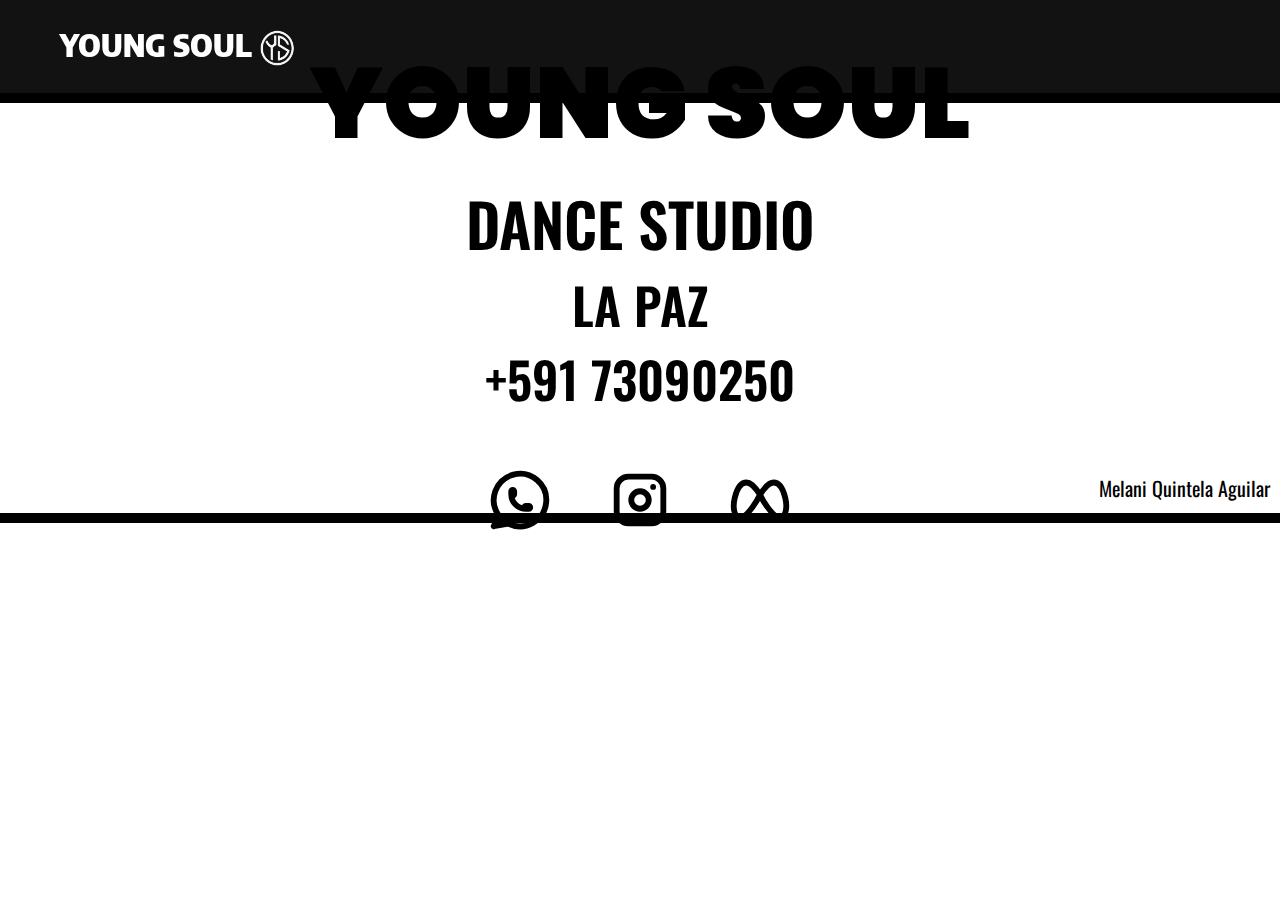
<file: clases.html>
<!DOCTYPE html>
<html lang="en">

<head>
    <meta charset="UTF-8">
    <meta name="viewport" content="width=device-width, initial-scale=1.0">
    <link rel="stylesheet"
        href="https://fonts.googleapis.com/css2?family=Encode+Sans+Semi+Condensed:wght@100;200;300;400;500;600;700;800;900&display=swap">
    <link href="https://fonts.googleapis.com/css2?family=Oswald:wght@400;700&family=Poppins:wght@400;700&display=swap"
        rel="stylesheet">
    <!-- Para poder usar google fonts -->
    <title>CLASES</title>
    <link rel="stylesheet" href="style.css">
</head>

<body>
    <header>
        <nav class="Header__nav HeaderNegro">
            <a class="Header__nav__logoText" href="index.html">
                YOUNG SOUL
                <img class="Header__nav__logoText__logoimg" src="img/YS.png" alt="">
            </a>
            <ul class="Header__nav__menu">
                <li><a class="Header__nav__menu__boton" href="instructor.html">INSTRUCTOR</a></li>
                <li><a class="Header__nav__menu__boton" href="clases.html">CLASES</a></li>
                <li><a class="Header__nav__menu__boton" href="proyectos.html">PROYECTOS</a></li>
                <li><a class="Header__nav__menu__boton" href="contactanos.html">CONTÁCTANOS</a></li>
            </ul>
        </nav>
    </header>


   <footer class="footer">
        <div class="PiePag">
            <h2 class="PiePag__Titulo"> YOUNG SOUL</h2>
            <h3 class="PiePag__Nombre">DANCE STUDIO <h3>
                    <p class="PiePag__Direccion">LA PAZ </p>
                    <p class="PiePag__Direccion">+591 73090250</p>
                    <div class="PiePag__RedesSociales">
                        <a href="">
                            <svg class="PiePag__RedesSociales__Link" xmlns="http://www.w3.org/2000/svg" width="24"
                                height="24" viewBox="0 0 24 24" fill="none" stroke="#000000" stroke-width="2"
                                stroke-linecap="round" stroke-linejoin="round"
                                class="icon icon-tabler icons-tabler-outline icon-tabler-brand-whatsapp">
                                <path stroke="none" d="M0 0h24v24H0z" fill="none" />
                                <path d="M3 21l1.65 -3.8a9 9 0 1 1 3.4 2.9l-5.05 .9" />
                                <path
                                    d="M9 10a.5 .5 0 0 0 1 0v-1a.5 .5 0 0 0 -1 0v1a5 5 0 0 0 5 5h1a.5 .5 0 0 0 0 -1h-1a.5 .5 0 0 0 0 1" />
                            </svg>
                        </a>

                        <a href="" ">
                            <svg class=" PiePag__RedesSociales__Link" xmlns="http://www.w3.org/2000/svg" width="24"
                            height="24" viewBox="0 0 24 24" fill="none" stroke="#000000" stroke-width="2"
                            stroke-linecap="round" stroke-linejoin="round"
                            class="icon icon-tabler icons-tabler-outline icon-tabler-brand-instagram">
                            <path stroke="none" d="M0 0h24v24H0z" fill="none" />
                            <path d="M4 8a4 4 0 0 1 4 -4h8a4 4 0 0 1 4 4v8a4 4 0 0 1 -4 4h-8a4 4 0 0 1 -4 -4z" />
                            <path d="M9 12a3 3 0 1 0 6 0a3 3 0 0 0 -6 0" />
                            <path d="M16.5 7.5v.01" />
                            </svg>
                        </a>
                        <a href="">
                            <svg class="PiePag__RedesSociales__Link" xmlns="http://www.w3.org/2000/svg" width="24"
                                height="24" viewBox="0 0 24 24" fill="none" stroke="#000000" stroke-width="2"
                                stroke-linecap="round" stroke-linejoin="round"
                                class="icon icon-tabler icons-tabler-outline icon-tabler-brand-meta">
                                <path stroke="none" d="M0 0h24v24H0z" fill="none" />
                                <path
                                    d="M12 10.174c1.766 -2.784 3.315 -4.174 4.648 -4.174c2 0 3.263 2.213 4 5.217c.704 2.869 .5 6.783 -2 6.783c-1.114 0 -2.648 -1.565 -4.148 -3.652a27.627 27.627 0 0 1 -2.5 -4.174z" />
                                <path
                                    d="M12 10.174c-1.766 -2.784 -3.315 -4.174 -4.648 -4.174c-2 0 -3.263 2.213 -4 5.217c-.704 2.869 -.5 6.783 2 6.783c1.114 0 2.648 -1.565 4.148 -3.652c1 -1.391 1.833 -2.783 2.5 -4.174z" />
                            </svg>
                        </a>
                    </div>
        </div>
        
        <div class="autor">
            <h3 class="autor__nombre">Melani Quintela Aguilar</h3>
        </div>
    </footer>


    <script src="scrip.js"></script>
</body>

</html>
</file>
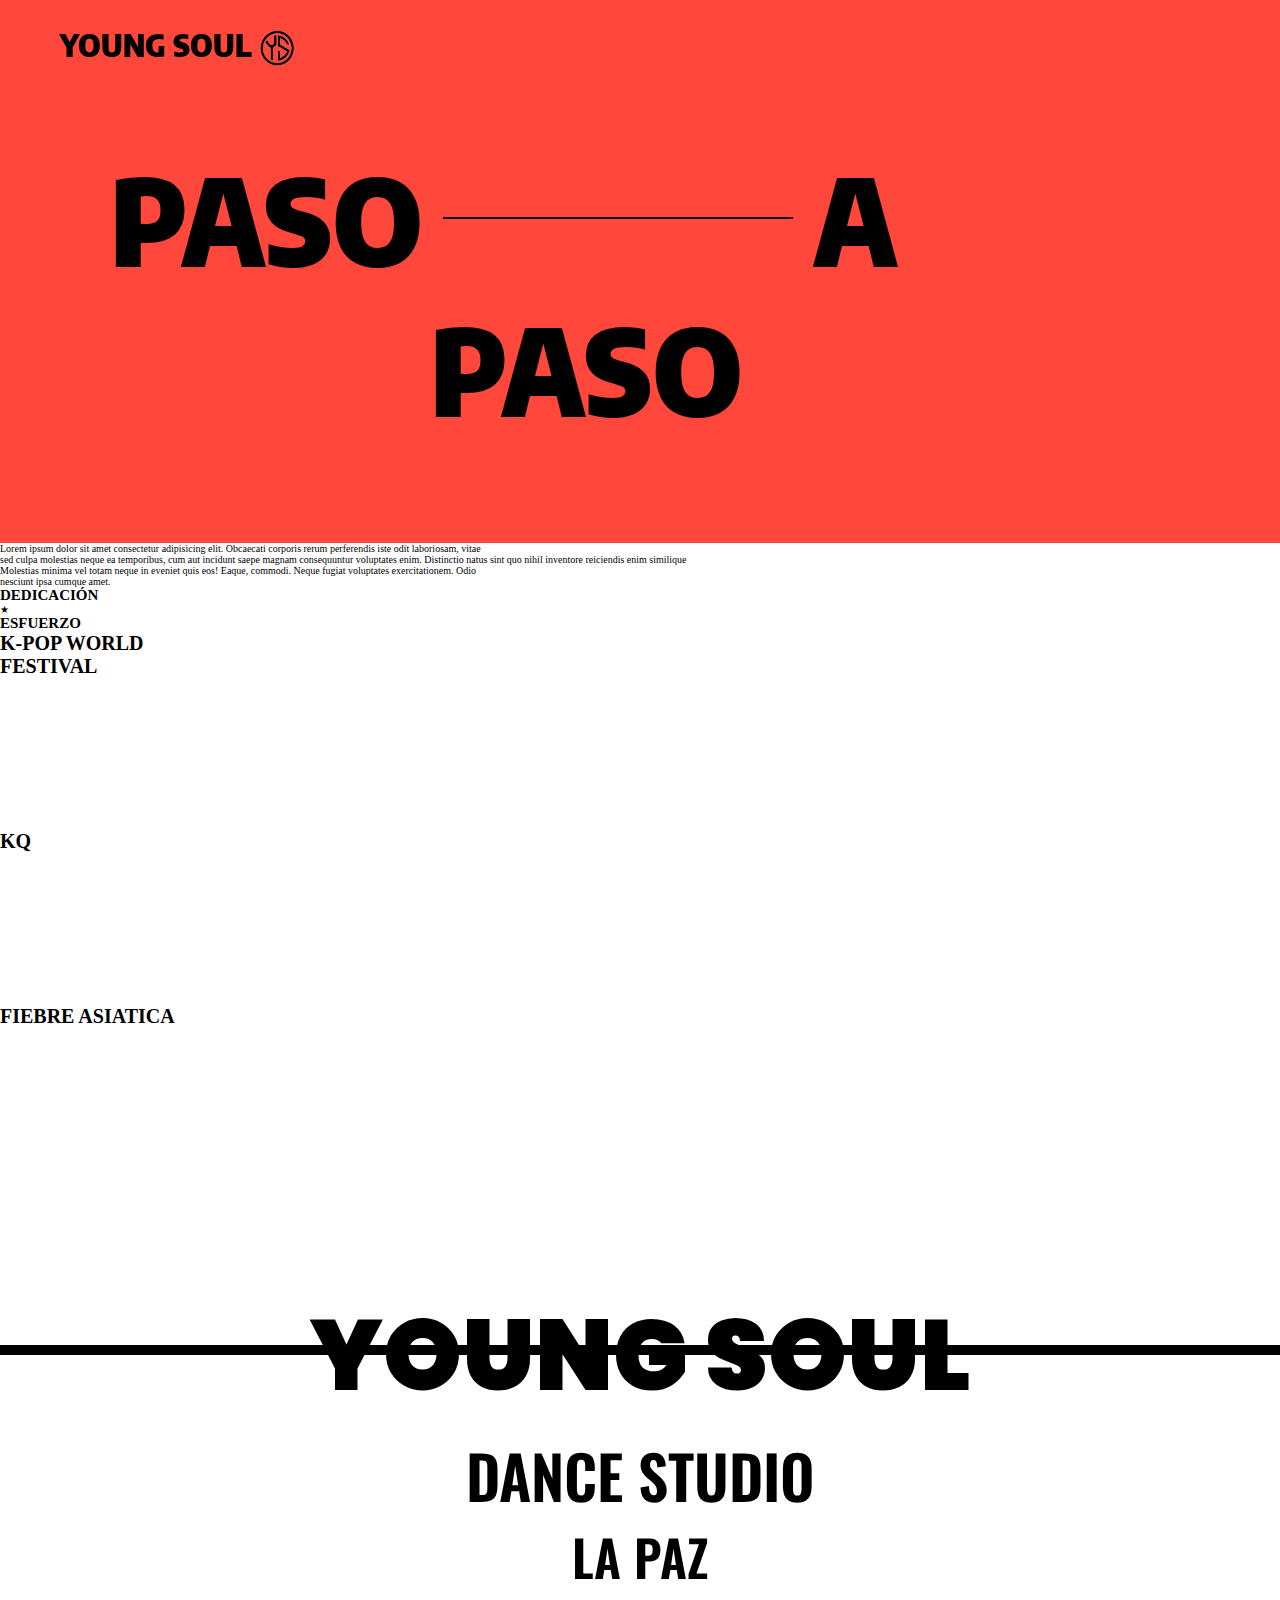
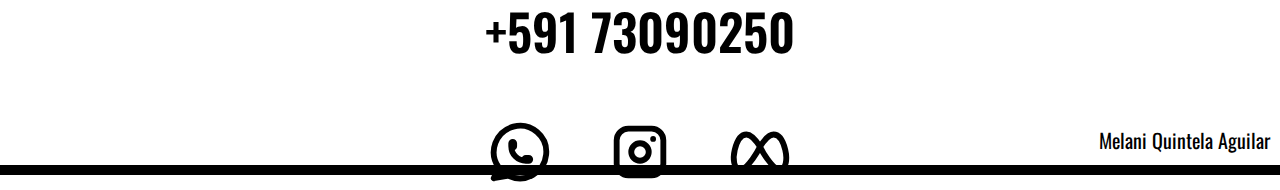
<file: elenco.html>
<!DOCTYPE html>
<html lang="en">

<head>
    <meta charset="UTF-8">
    <meta name="viewport" content="width=device-width, initial-scale=1.0">
    <link rel="stylesheet"
        href="https://fonts.googleapis.com/css2?family=Encode+Sans+Semi+Condensed:wght@100;200;300;400;500;600;700;800;900&display=swap">
    <link href="https://fonts.googleapis.com/css2?family=Oswald:wght@400;700&family=Poppins:wght@400;700&display=swap"
        rel="stylesheet">
    <!-- Para poder usar google fonts -->
    <title>ELENCO</title>
    <link rel="stylesheet" href="style.css">
</head>

<body>
    <header>
        <nav class="Header__nav HeaderRojo">
            <a class="Header__nav__logoText" href="index.html">
                YOUNG SOUL
                <img class="Header__nav__logoText__logoimg" src="img/YSnegro.png" alt="">
            </a>
            <ul class="Header__nav__menu">
                <li><a class="Header__nav__menu__rojo" href="instructor.html">INSTRUCTOR</a></li>
                <li><a class="Header__nav__menu__rojo" href="clases.html">CLASES</a></li>
                <li><a class="Header__nav__menu__rojo" href="proyectos.html">PROYECTOS</a></li>
                <li><a class="Header__nav__menu__rojo" href="contactanos.html">CONTÁCTANOS</a></li>
            </ul>
        </nav>
    </header>
    <main>
        <section class="SectInicial SectPasoPaso">
            <p class="SectInicial__YS TextoDos SectPasoPaso__texto">PASO <span class="linea"></span> A <br></p>
            <p class="SectInicial__YS TextoTres SectPasoPaso__texto">PASO</p>
        </section>
        <section class="SectEquipo">
            <div class="SectEquipo__img"></div>
            <p>Lorem ipsum dolor sit amet consectetur adipisicing elit. Obcaecati corporis rerum perferendis iste
                odit
                laboriosam, vitae <br>sed culpa molestias neque ea temporibus, cum aut incidunt saepe magnam
                consequuntur
                voluptates enim.
                Distinctio natus sint quo nihil inventore reiciendis enim similique <br> Molestias minima vel totam
                neque
                in eveniet quis eos! Eaque, commodi. Neque fugiat voluptates exercitationem. Odio <br>nesciunt ipsa
                cumque
                amet.
            </p>
        </section>
        <section class="Metas">
            <h2 class="Metas__texto">DEDICACIÓN</h2>
            <p class="Metas__texto Estrella">★</p>
            <h2 class="Metas__texto">ESFUERZO</h2>
        </section>
        <section class="Logros">
            <div class="Logros__KWorld">
                <div class="Logros__KWorld__video">
                    <h1>K-POP WORLD <br>FESTIVAL</h1>
                    <iframe  src="https://www.youtube.com/embed/q87jqdvowu4?si=gISdEkQ8q7UFBZbx"
                        title="YouTube video player" frameborder="0"
                        allow="accelerometer; autoplay; clipboard-write; encrypted-media; gyroscope; picture-in-picture; web-share"
                        referrerpolicy="strict-origin-when-cross-origin" allowfullscreen>
                    </iframe>
                </div>
                <div class="Logros__KWorld__imagenes">
                    <div class="Logros__KWorld__img1"></div>
                    <div class="Logros__KWorld__img2y3">
                        <div class="Logros__KWorld__img2"></div>
                        <div class="Logros__KWorld__img3"></div>
                    </div>
                </div>
            </div>


            <div class="Logros__KQ">
                <div class="Logros__KQ__video">
                    <h1>KQ</h1>
                    <iframe  src="https://www.youtube.com/embed/q87jqdvowu4?si=gISdEkQ8q7UFBZbx"
                        title="YouTube video player" frameborder="0"
                        allow="accelerometer; autoplay; clipboard-write; encrypted-media; gyroscope; picture-in-picture; web-share"
                        referrerpolicy="strict-origin-when-cross-origin" allowfullscreen>
                    </iframe>
                </div>
                <div class="Logros__KQ__imagenes">
                    <div class="Logros__KQ__img1"></div>
                    <div class="Logros__KQ__img2y3">
                        <div class="Logros__KQ__img2"></div>
                        <div class="Logros__KQ__img3"></div>
                    </div>
                </div>
            </div>

            <div class="Logros__FiebreA">
                <div class="Logros__FiebreA__video">
                    <h1>FIEBRE ASIATICA</h1>
                    <iframe width="560" height="315" src="https://www.youtube.com/embed/xbl--krxF0o?si=nD7QMbhz1ToOfMOI"
                        title="YouTube video player" frameborder="0"
                        allow="accelerometer; autoplay; clipboard-write; encrypted-media; gyroscope; picture-in-picture; web-share"
                        referrerpolicy="strict-origin-when-cross-origin" allowfullscreen>
                    </iframe>
                </div>
                <div class="Logros__FiebreA__imagenes">
                    <div class="Logros__FiebreA__img1"></div>
                    <div class="Logros__FiebreA__img2y3">
                        <div class="Logros__FiebreA__img2"></div>
                        <div class="Logros__FiebreA__img3"></div>
                    </div>
                </div>
            </div>


        </section>
    </main>


    <footer class="footer">
        <div class="PiePag">
            <h2 class="PiePag__Titulo"> YOUNG SOUL</h2>
            <h3 class="PiePag__Nombre">DANCE STUDIO <h3>
                    <p class="PiePag__Direccion">LA PAZ </p>
                    <p class="PiePag__Direccion">+591 73090250</p>
                    <div class="PiePag__RedesSociales">
                        <a href="">
                            <svg class="PiePag__RedesSociales__Link" xmlns="http://www.w3.org/2000/svg" width="24"
                                height="24" viewBox="0 0 24 24" fill="none" stroke="#000000" stroke-width="2"
                                stroke-linecap="round" stroke-linejoin="round"
                                class="icon icon-tabler icons-tabler-outline icon-tabler-brand-whatsapp">
                                <path stroke="none" d="M0 0h24v24H0z" fill="none" />
                                <path d="M3 21l1.65 -3.8a9 9 0 1 1 3.4 2.9l-5.05 .9" />
                                <path
                                    d="M9 10a.5 .5 0 0 0 1 0v-1a.5 .5 0 0 0 -1 0v1a5 5 0 0 0 5 5h1a.5 .5 0 0 0 0 -1h-1a.5 .5 0 0 0 0 1" />
                            </svg>
                        </a>

                        <a href="" ">
                            <svg class=" PiePag__RedesSociales__Link" xmlns="http://www.w3.org/2000/svg" width="24"
                            height="24" viewBox="0 0 24 24" fill="none" stroke="#000000" stroke-width="2"
                            stroke-linecap="round" stroke-linejoin="round"
                            class="icon icon-tabler icons-tabler-outline icon-tabler-brand-instagram">
                            <path stroke="none" d="M0 0h24v24H0z" fill="none" />
                            <path d="M4 8a4 4 0 0 1 4 -4h8a4 4 0 0 1 4 4v8a4 4 0 0 1 -4 4h-8a4 4 0 0 1 -4 -4z" />
                            <path d="M9 12a3 3 0 1 0 6 0a3 3 0 0 0 -6 0" />
                            <path d="M16.5 7.5v.01" />
                            </svg>
                        </a>
                        <a href="">
                            <svg class="PiePag__RedesSociales__Link" xmlns="http://www.w3.org/2000/svg" width="24"
                                height="24" viewBox="0 0 24 24" fill="none" stroke="#000000" stroke-width="2"
                                stroke-linecap="round" stroke-linejoin="round"
                                class="icon icon-tabler icons-tabler-outline icon-tabler-brand-meta">
                                <path stroke="none" d="M0 0h24v24H0z" fill="none" />
                                <path
                                    d="M12 10.174c1.766 -2.784 3.315 -4.174 4.648 -4.174c2 0 3.263 2.213 4 5.217c.704 2.869 .5 6.783 -2 6.783c-1.114 0 -2.648 -1.565 -4.148 -3.652a27.627 27.627 0 0 1 -2.5 -4.174z" />
                                <path
                                    d="M12 10.174c-1.766 -2.784 -3.315 -4.174 -4.648 -4.174c-2 0 -3.263 2.213 -4 5.217c-.704 2.869 -.5 6.783 2 6.783c1.114 0 2.648 -1.565 4.148 -3.652c1 -1.391 1.833 -2.783 2.5 -4.174z" />
                            </svg>
                        </a>
                    </div>
        </div>

        <div class="autor">
            <h3 class="autor__nombre">Melani Quintela Aguilar</h3>
        </div>
    </footer>


    <script src="scrip.js"></script>
</body>

</html>
</file>
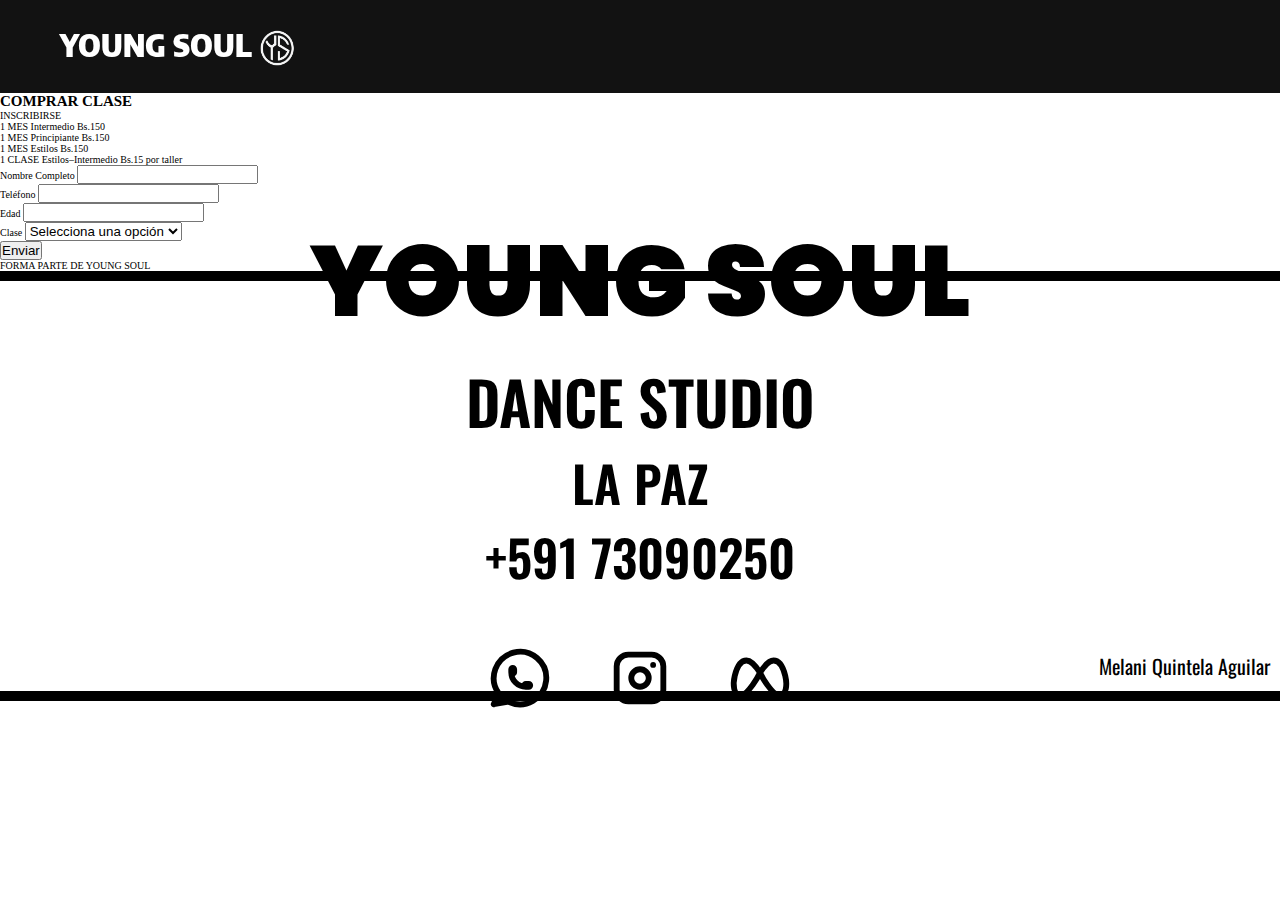
<file: inscribirse.html>
<!DOCTYPE html>
<html lang="en">

<head>
    <meta charset="UTF-8">
    <meta name="viewport" content="width=device-width, initial-scale=1.0">
    <link rel="stylesheet"
        href="https://fonts.googleapis.com/css2?family=Encode+Sans+Semi+Condensed:wght@100;200;300;400;500;600;700;800;900&display=swap">
    <link href="https://fonts.googleapis.com/css2?family=Oswald:wght@400;700&family=Poppins:wght@400;700&display=swap"
        rel="stylesheet">
    <!-- Para poder usar google fonts -->
    <title>CONTACTANOS</title>
    <link rel="stylesheet" href="style.css">
</head>

<body>
    <header>
        <nav class="Header__nav HeaderNegro">
            <a class="Header__nav__logoText" href="index.html">
                YOUNG SOUL
                <img class="Header__nav__logoText__logoimg" src="img/YS.png" alt="">
            </a>
            <ul class="Header__nav__menu">
                <li><a class="Header__nav__menu__boton" href="instructor.html">INSTRUCTOR</a></li>
                <li><a class="Header__nav__menu__boton" href="clases.html">CLASES</a></li>
                <li><a class="Header__nav__menu__boton" href="inscribirse.html">INSCRIBIRSE</a></li>
                <li><a class="Header__nav__menu__boton" href="contactanos.html">CONTÁCTANOS</a></li>
            </ul>

            <!-- M;ENu HAMBURGUESA -->
            <div class="Header__nav__hamburguesa" id="hamburguesa">
                <svg xmlns="http://www.w3.org/2000/svg" width="24" height="24" viewBox="0 0 24 24" fill="none"
                    stroke="currentColor" stroke-width="2" stroke-linecap="round" stroke-linejoin="round"
                    class="icon icon-tabler icons-tabler-outline icon-tabler-menu-2">
                    <path stroke="none" d="M0 0h24v24H0z" fill="none" />
                    <path d="M4 6l16 0" />
                    <path d="M4 12l16 0" />
                    <path d="M4 18l16 0" />
                </svg>
            </div>

            <ul class="Header__nav__menu" id="menuLinks">
                <li><a class="Header__nav__menu__boton" href="instructor.html">INSTRUCTOR</a></li>
                <li><a class="Header__nav__menu__boton" href="clases.html">CLASES</a></li>
                <li><a class="Header__nav__menu__boton" href="inscribirse.html">INSCRIBIRSE</a></li>
                <li><a class="Header__nav__menu__boton" href="contactanos.html">CONTÁCTANOS</a></li>
            </ul>
        </nav>
    </header>
    <main>
        <section class="ComprarClase">
            <h2>COMPRAR CLASE</h2>
            <p>INSCRIBIRSE</p>

            <div class="ComprarClase__tabla">
                <div class="ComprarClase__tabla__clases">
                    <div class="ComprarClase__tabla__clases__fila">
                        <span>1 MES Intermedio</span>
                        <span>Bs.150</span>
                    </div>
                    <div class="ComprarClase__tabla__clases__fila">
                        <span>1 MES Principiante</span>
                        <span>Bs.150</span>
                    </div>
                    <div class="ComprarClase__tabla__clases__fila">
                        <span>1 MES Estilos</span>
                        <span>Bs.150</span>
                    </div>
                    <div class="ComprarClase__tabla__clases__fila">
                        <span>1 CLASE Estilos–Intermedio</span>
                        <span>Bs.15 por taller</span>
                    </div>
                </div>

                <!-- FORMULARIO DERECHA -->
                <form class="formulario">

                    <div class="formulario__campo">
                        <label>Nombre Completo</label>
                        <input type="text" id="nombre">
                    </div>

                    <div class="formulario__campo">
                        <label>Teléfono</label>
                        <input type="text" id="telefono">
                    </div>

                    <div class="formulario__campo">
                        <label>Edad</label>
                        <input type="number" id="edad">
                    </div>

                    <div class="formulario__campo">
                        <label>Clase</label>
                        <select id="clase">
                            <option value="">Selecciona una opción</option>
                            <option value="Principiante">Principiante</option>
                            <option value="Intermedio">Intermedio</option>
                            <option value="Estilo">Estilo</option>
                        </select>
                    </div>

                    <button type="submit">Enviar</button>

                </form>

            </div>

        </section>
        <section class="Contact__inscribirse">
            <p>FORMA PARTE DE YOUNG SOUL</p>
        </section>

    </main>


    <footer class="footer">
        <div class="PiePag">
            <h2 class="PiePag__Titulo"> YOUNG SOUL</h2>
            <h3 class="PiePag__Nombre">DANCE STUDIO <h3>
                    <p class="PiePag__Direccion">LA PAZ </p>
                    <p class="PiePag__Direccion">+591 73090250</p>
                    <div class="PiePag__RedesSociales">
                        <a target="_blank" rel="noopener noreferrer" href="http://wa.me/59173090250">
                            <svg class="PiePag__RedesSociales__Link" xmlns="http://www.w3.org/2000/svg" width="24"
                                height="24" viewBox="0 0 24 24" fill="none" stroke="#000000" stroke-width="2"
                                stroke-linecap="round" stroke-linejoin="round"
                                class="icon icon-tabler icons-tabler-outline icon-tabler-brand-whatsapp">
                                <path stroke="none" d="M0 0h24v24H0z" fill="none" />
                                <path d="M3 21l1.65 -3.8a9 9 0 1 1 3.4 2.9l-5.05 .9" />
                                <path
                                    d="M9 10a.5 .5 0 0 0 1 0v-1a.5 .5 0 0 0 -1 0v1a5 5 0 0 0 5 5h1a.5 .5 0 0 0 0 -1h-1a.5 .5 0 0 0 0 1" />
                            </svg>
                        </a>

                        <a target="_blank" rel="noopener noreferrer" href="https://www.instagram.com/youngsouldancestudio?igsh=MThseG9yZGJnN2p0bg== ">
                            <svg class=" PiePag__RedesSociales__Link" xmlns="http://www.w3.org/2000/svg" width="24"
                                height="24" viewBox="0 0 24 24" fill="none" stroke="#000000" stroke-width="2"
                                stroke-linecap="round" stroke-linejoin="round"
                                class="icon icon-tabler icons-tabler-outline icon-tabler-brand-instagram">
                                <path stroke="none" d="M0 0h24v24H0z" fill="none" />
                                <path d="M4 8a4 4 0 0 1 4 -4h8a4 4 0 0 1 4 4v8a4 4 0 0 1 -4 4h-8a4 4 0 0 1 -4 -4z" />
                                <path d="M9 12a3 3 0 1 0 6 0a3 3 0 0 0 -6 0" />
                                <path d="M16.5 7.5v.01" />
                            </svg>
                        </a>

                        <a target="_blank" rel="noopener noreferrer" href="https://www.facebook.com/share/1RApaj9MYv/">
                            <svg class="PiePag__RedesSociales__Link" xmlns="http://www.w3.org/2000/svg" width="24"
                                height="24" viewBox="0 0 24 24" fill="none" stroke="#000000" stroke-width="2"
                                stroke-linecap="round" stroke-linejoin="round"
                                class="icon icon-tabler icons-tabler-outline icon-tabler-brand-meta">
                                <path stroke="none" d="M0 0h24v24H0z" fill="none" />
                                <path
                                    d="M12 10.174c1.766 -2.784 3.315 -4.174 4.648 -4.174c2 0 3.263 2.213 4 5.217c.704 2.869 .5 6.783 -2 6.783c-1.114 0 -2.648 -1.565 -4.148 -3.652a27.627 27.627 0 0 1 -2.5 -4.174z" />
                                <path
                                    d="M12 10.174c-1.766 -2.784 -3.315 -4.174 -4.648 -4.174c-2 0 -3.263 2.213 -4 5.217c-.704 2.869 -.5 6.783 2 6.783c1.114 0 2.648 -1.565 4.148 -3.652c1 -1.391 1.833 -2.783 2.5 -4.174z" />
                            </svg>
                        </a>
                    </div>
        </div>

        <div class="autor">
            <h3 class="autor__nombre">Melani Quintela Aguilar</h3>
        </div>
    </footer>


    <script src="scrip.js"></script>
    <script src="scriptH.js"></script>
</body>

</html>
</file>
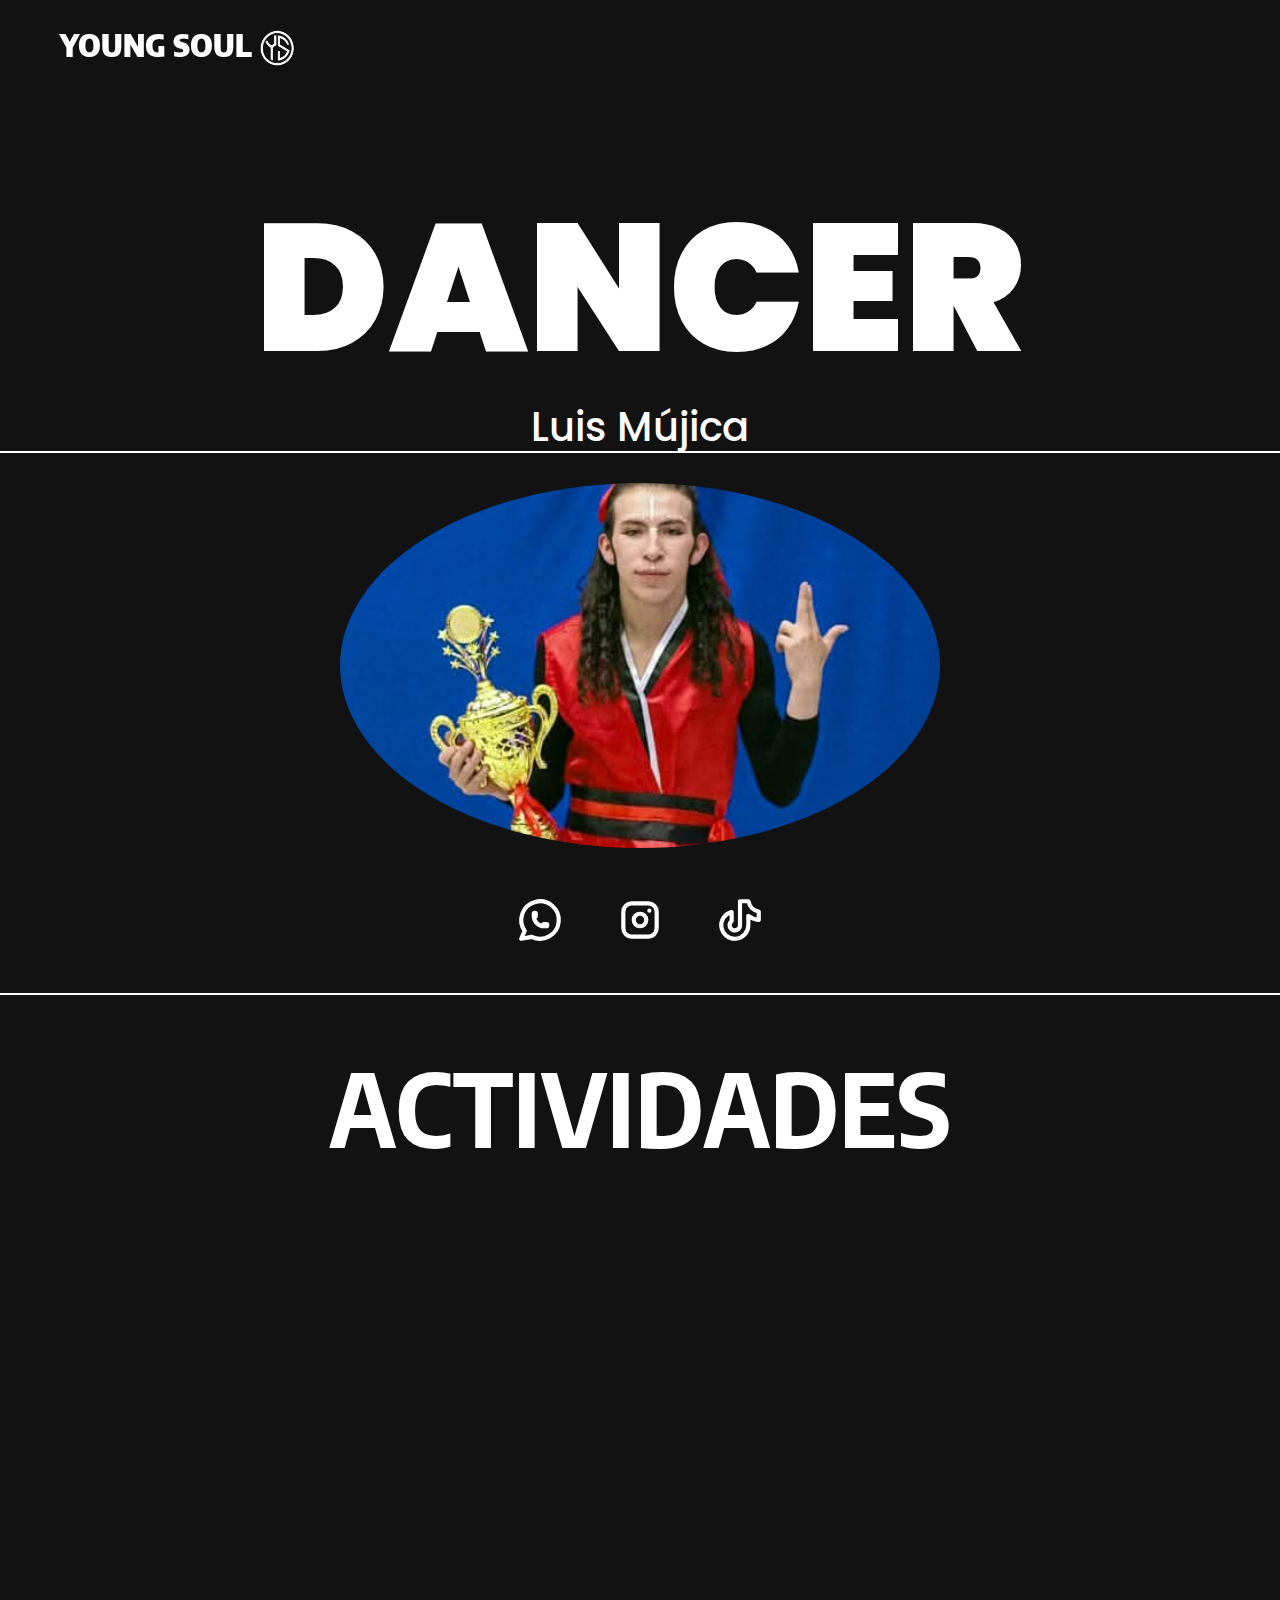
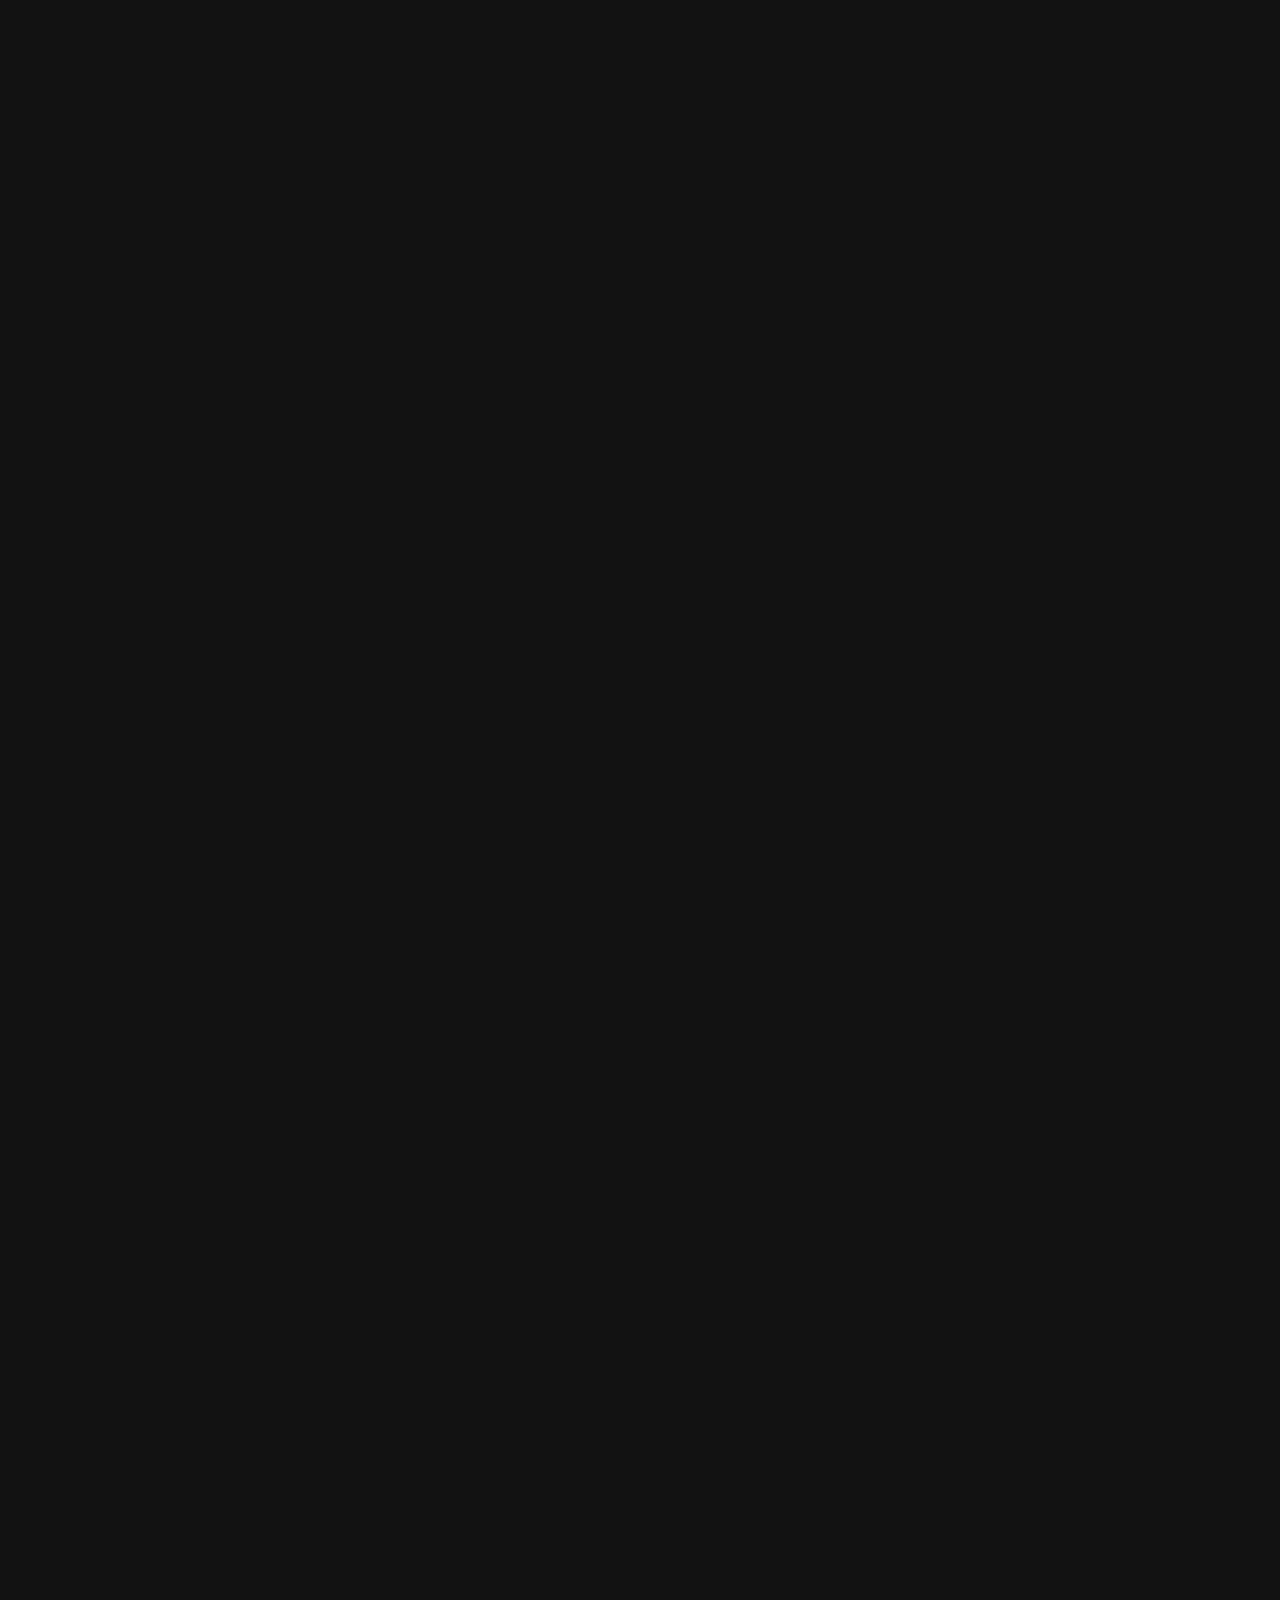
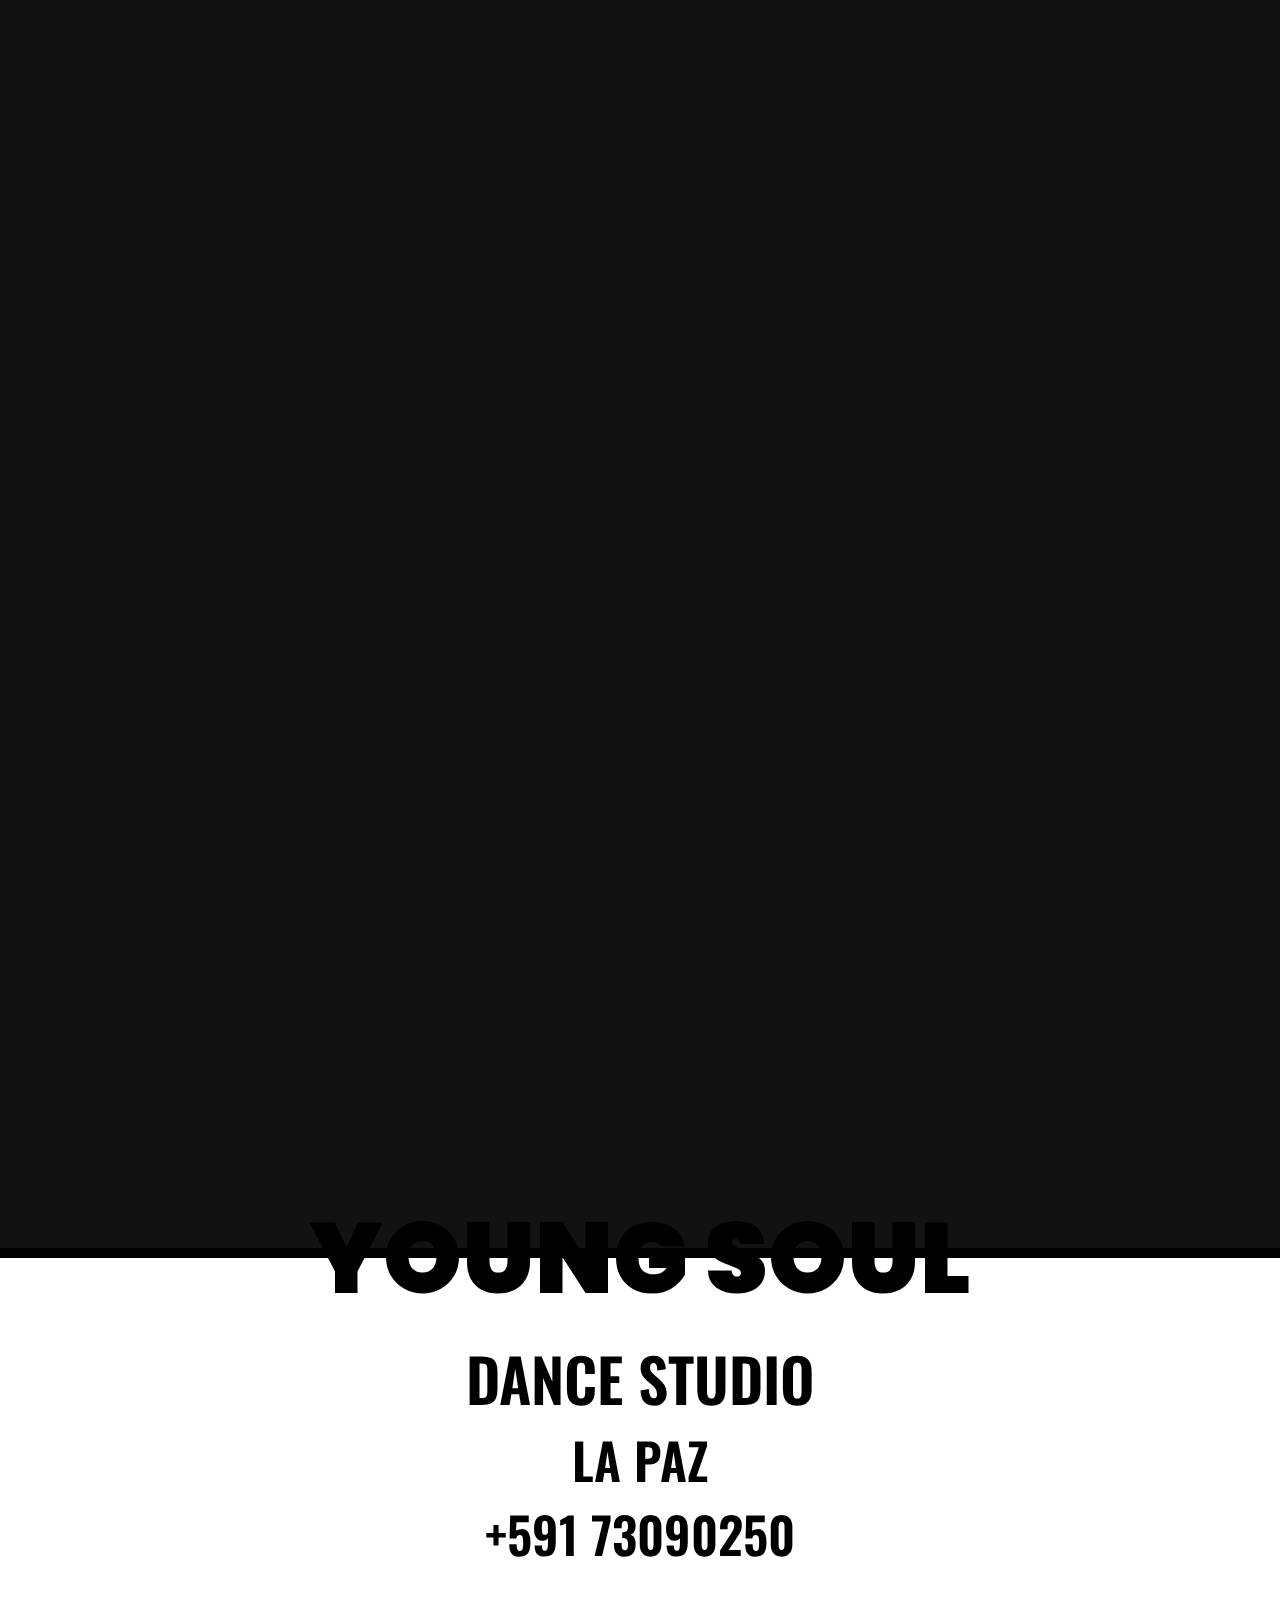
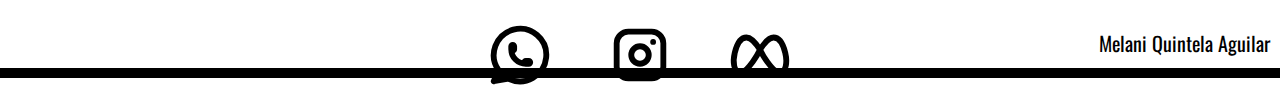
<file: instructor.html>
<!DOCTYPE html>
<html lang="en">

<head>
    <meta charset="UTF-8">
    <meta name="viewport" content="width=device-width, initial-scale=1.0">
    <link rel="stylesheet"
        href="https://fonts.googleapis.com/css2?family=Encode+Sans+Semi+Condensed:wght@100;200;300;400;500;600;700;800;900&display=swap">
    <link href="https://fonts.googleapis.com/css2?family=Oswald:wght@400;700&family=Poppins:wght@400;700&display=swap"
        rel="stylesheet">
    <!-- Para poder usar google fonts -->
    <title>INSTRUCTOR</title>
    <link rel="stylesheet" href="style.css">
</head>

<body>
    <header>
        <nav class="Header__nav HeaderNegro">
            <a class="Header__nav__logoText" href="index.html">
                YOUNG SOUL
                <img class="Header__nav__logoText__logoimg" src="img/YS.png" alt="">
            </a>
            <ul class="Header__nav__menu">
                <li><a class="Header__nav__menu__boton" href="instructor.html">INSTRUCTOR</a></li>
                <li><a class="Header__nav__menu__boton" href="clases.html">CLASES</a></li>
                <li><a class="Header__nav__menu__boton" href="proyectos.html">PROYECTOS</a></li>
                <li><a class="Header__nav__menu__boton" href="contactanos.html">CONTÁCTANOS</a></li>
            </ul>
        </nav>
    </header>

    <main>
        <!--  -->
        <section class="Dancer">
            <p>DANCER <br>
                <span>Luis Mújica</span>
            </p>
        </section>

        <!--  -->
        <section class="DancerDos">
            <div class="DancerDos__img">
                <img src="img/Dancer.jpg" alt="">
            </div>
            <div class="DancerDos__RedesS">

                <a href="">
                    <svg class="DancerDos__RedesS__Link" xmlns="http://www.w3.org/2000/svg" width="24" height="24"
                        viewBox="0 0 24 24" fill="none" stroke="#ffffff" stroke-width="2" stroke-linecap="round"
                        stroke-linejoin="round"
                        class="icon icon-tabler icons-tabler-outline icon-tabler-brand-whatsapp">
                        <path stroke="none" d="M0 0h24v24H0z" fill="none" />
                        <path d="M3 21l1.65 -3.8a9 9 0 1 1 3.4 2.9l-5.05 .9" />
                        <path
                            d="M9 10a.5 .5 0 0 0 1 0v-1a.5 .5 0 0 0 -1 0v1a5 5 0 0 0 5 5h1a.5 .5 0 0 0 0 -1h-1a.5 .5 0 0 0 0 1" />
                    </svg>
                </a>

                <a href="" ">
                <svg class=" DancerDos__RedesS__Link" xmlns="http://www.w3.org/2000/svg" width="24" height="24"
                    viewBox="0 0 24 24" fill="none" stroke="#ffffff" stroke-width="2" stroke-linecap="round"
                    stroke-linejoin="round" class="icon icon-tabler icons-tabler-outline icon-tabler-brand-instagram">
                    <path stroke="none" d="M0 0h24v24H0z" fill="none" />
                    <path d="M4 8a4 4 0 0 1 4 -4h8a4 4 0 0 1 4 4v8a4 4 0 0 1 -4 4h-8a4 4 0 0 1 -4 -4z" />
                    <path d="M9 12a3 3 0 1 0 6 0a3 3 0 0 0 -6 0" />
                    <path d="M16.5 7.5v.01" />
                    </svg>
                </a>
                <a href="">
                    <svg class=" DancerDos__RedesS__Link" xmlns="http://www.w3.org/2000/svg" width="24" height="24"
                        viewBox="0 0 24 24" fill="none" stroke="#ffffff" stroke-width="2" stroke-linecap="round"
                        stroke-linejoin="round" class="icon icon-tabler icons-tabler-outline icon-tabler-brand-tiktok">
                        <path stroke="none" d="M0 0h24v24H0z" fill="none" />
                        <path
                            d="M21 7.917v4.034a9.948 9.948 0 0 1 -5 -1.951v4.5a6.5 6.5 0 1 1 -8 -6.326v4.326a2.5 2.5 0 1 0 4 2v-11.5h4.083a6.005 6.005 0 0 0 4.917 4.917z" />
                    </svg>

                </a>

            </div>
        </section>
        <!--  -->
        <section class="Actividad">
            <h1>ACTIVIDADES</h1>
            <div class="Actividad__Videos">
                <iframe src="https://www.youtube.com/embed/yywGffXMCkI?si=261O6EDpHg-EmoSp&amp;start=107"
                    title="YouTube video player" frameborder="0"
                    allow="accelerometer; autoplay; clipboard-write; encrypted-media; gyroscope; picture-in-picture; web-share"
                    referrerpolicy="strict-origin-when-cross-origin" allowfullscreen>
                </iframe>


                <iframe src="https://www.youtube.com/embed/u0h2vOcZU1Q?si=h2jbkKxRLooH593l&amp;start=107"
                    title="YouTube video player" frameborder="0"
                    allow="accelerometer; autoplay; clipboard-write; encrypted-media; gyroscope; picture-in-picture; web-share"
                    referrerpolicy="strict-origin-when-cross-origin" allowfullscreen>
                </iframe>



                <iframe src="https://www.youtube.com/embed/u-Rh35CiZKQ?si=9DCiemvBBRAwyoEI&amp;start=107"
                    title="YouTube video player" frameborder="0"
                    allow="accelerometer; autoplay; clipboard-write; encrypted-media; gyroscope; picture-in-picture; web-share"
                    referrerpolicy="strict-origin-when-cross-origin" allowfullscreen>
                </iframe>

                <iframe src="https://www.youtube.com/embed/DMRm1vkhSXg?si=uGRwytmTpv5YzVpb&amp;start=107"
                    title="YouTube video player" frameborder="0"
                    allow="accelerometer; autoplay; clipboard-write; encrypted-media; gyroscope; picture-in-picture; web-share"
                    referrerpolicy="strict-origin-when-cross-origin" allowfullscreen>
                </iframe>

                <iframe src="https://www.youtube.com/embed/NkkKfr9biTc?si=ULcna8NOq7Fep3w_&amp;start=107"
                    title="YouTube video player" frameborder="0"
                    allow="accelerometer; autoplay; clipboard-write; encrypted-media; gyroscope; picture-in-picture; web-share"
                    referrerpolicy="strict-origin-when-cross-origin" allowfullscreen>
                </iframe>


            </div>
        </section>
    </main>


    <footer class="footer">
        <section class="PiePag">
            <h2 class="PiePag__Titulo"> YOUNG SOUL</h2>
            <h3 class="PiePag__Nombre">DANCE STUDIO <h3>
                    <p class="PiePag__Direccion">LA PAZ </p>
                    <p class="PiePag__Direccion">+591 73090250</p>
                    <div class="PiePag__RedesSociales">
                        <a href="">
                            <svg class="PiePag__RedesSociales__Link" xmlns="http://www.w3.org/2000/svg" width="24"
                                height="24" viewBox="0 0 24 24" fill="none" stroke="#000000" stroke-width="2"
                                stroke-linecap="round" stroke-linejoin="round"
                                class="icon icon-tabler icons-tabler-outline icon-tabler-brand-whatsapp">
                                <path stroke="none" d="M0 0h24v24H0z" fill="none" />
                                <path d="M3 21l1.65 -3.8a9 9 0 1 1 3.4 2.9l-5.05 .9" />
                                <path
                                    d="M9 10a.5 .5 0 0 0 1 0v-1a.5 .5 0 0 0 -1 0v1a5 5 0 0 0 5 5h1a.5 .5 0 0 0 0 -1h-1a.5 .5 0 0 0 0 1" />
                            </svg>
                        </a>

                        <a href="">
                            <svg class=" PiePag__RedesSociales__Link" xmlns="http://www.w3.org/2000/svg" width="24"
                            height="24" viewBox="0 0 24 24" fill="none" stroke="#000000" stroke-width="2"
                            stroke-linecap="round" stroke-linejoin="round"
                            class="icon icon-tabler icons-tabler-outline icon-tabler-brand-instagram">
                            <path stroke="none" d="M0 0h24v24H0z" fill="none" />
                            <path d="M4 8a4 4 0 0 1 4 -4h8a4 4 0 0 1 4 4v8a4 4 0 0 1 -4 4h-8a4 4 0 0 1 -4 -4z" />
                            <path d="M9 12a3 3 0 1 0 6 0a3 3 0 0 0 -6 0" />
                            <path d="M16.5 7.5v.01" />
                            </svg>
                        </a>

                        <a href="">
                            <svg class="PiePag__RedesSociales__Link" xmlns="http://www.w3.org/2000/svg" width="24"
                                height="24" viewBox="0 0 24 24" fill="none" stroke="#000000" stroke-width="2"
                                stroke-linecap="round" stroke-linejoin="round"
                                class="icon icon-tabler icons-tabler-outline icon-tabler-brand-meta">
                                <path stroke="none" d="M0 0h24v24H0z" fill="none" />
                                <path
                                    d="M12 10.174c1.766 -2.784 3.315 -4.174 4.648 -4.174c2 0 3.263 2.213 4 5.217c.704 2.869 .5 6.783 -2 6.783c-1.114 0 -2.648 -1.565 -4.148 -3.652a27.627 27.627 0 0 1 -2.5 -4.174z" />
                                <path
                                    d="M12 10.174c-1.766 -2.784 -3.315 -4.174 -4.648 -4.174c-2 0 -3.263 2.213 -4 5.217c-.704 2.869 -.5 6.783 2 6.783c1.114 0 2.648 -1.565 4.148 -3.652c1 -1.391 1.833 -2.783 2.5 -4.174z" />
                            </svg>
                        </a>
                    </div>
        </section>

        <section class="autor">
            <h3 class="autor__nombre">Melani Quintela Aguilar</h3>
        </section>
    </footer>


    <script src="scrip.js"></script>
</body>

</html>
</file>
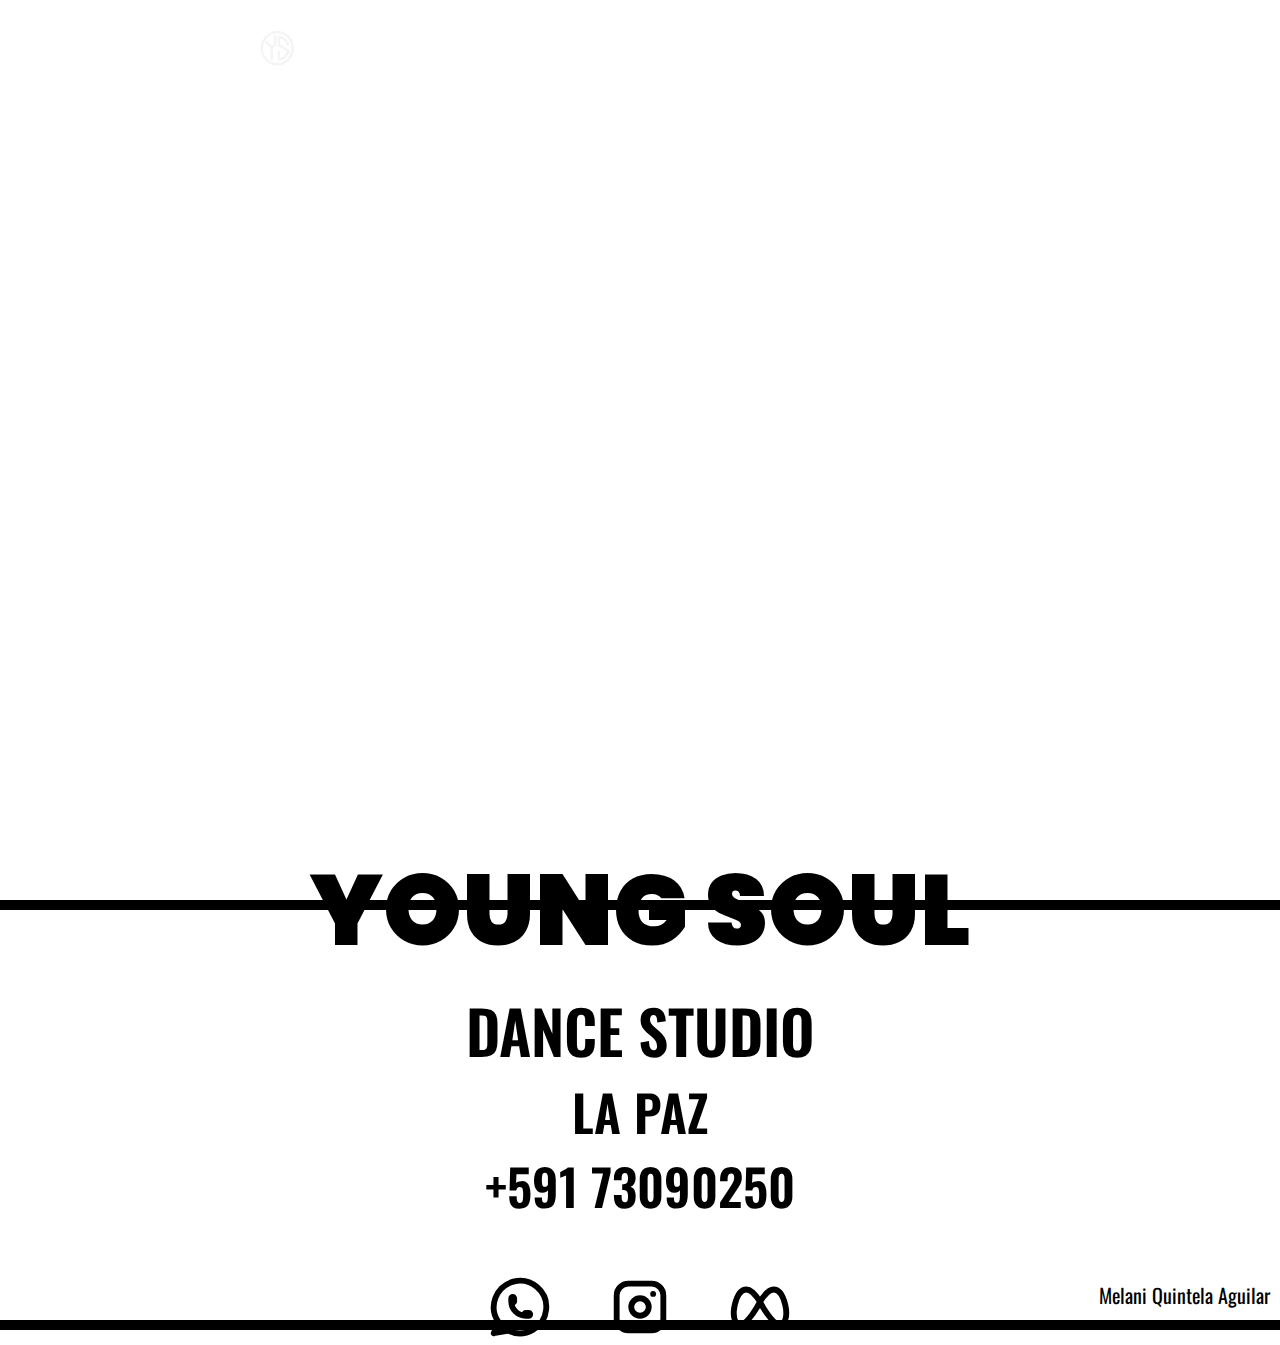
<file: proyectos.html>
<!DOCTYPE html>
<html lang="en">
<head>
    <meta charset="UTF-8">
    <meta name="viewport" content="width=device-width, initial-scale=1.0">
    <link rel="stylesheet"
        href="https://fonts.googleapis.com/css2?family=Encode+Sans+Semi+Condensed:wght@100;200;300;400;500;600;700;800;900&display=swap">
    <link href="https://fonts.googleapis.com/css2?family=Oswald:wght@400;700&family=Poppins:wght@400;700&display=swap"
        rel="stylesheet">
    <!-- Para poder usar google fonts -->
    <title>PROYECTOS</title>
    <link rel="stylesheet" href="style.css">
</head>
<body>
    <header class="Header">

        <nav class="Header__nav">
            <a class="Header__nav__logoText" href="index.html">
                YOUNG SOUL
                <img class="Header__nav__logoText__logoimg" src="img/YS.png" alt="">
            </a>
            <ul class="Header__nav__menu">
                <li><a href="instructor.html">INSTRUCTOR</a></li>
                <li><a href="clases.html">CLASES</a></li>
                <li><a href="proyectos.html">PROYECTOS</a></li>
                <li><a href="contactanos.html">CONTÁCTANOS</a></li>
            </ul>
        </nav>
    </header>


     <footer class="footer" >
        <div class="PiePag">
        <h2 class="PiePag__Titulo"> YOUNG SOUL</h2>
            <h3 class="PiePag__Nombre">DANCE STUDIO <h3> 
               <p class="PiePag__Direccion" >LA PAZ  </p> 
               <p class="PiePag__Direccion">+591 73090250</p>
            <div class="PiePag__RedesSociales">
                <a href="" ><svg class="PiePag__RedesSociales__Link" xmlns="http://www.w3.org/2000/svg" width="24" height="24" viewBox="0 0 24 24" fill="none" stroke="#000000" stroke-width="2" stroke-linecap="round" stroke-linejoin="round" class="icon icon-tabler icons-tabler-outline icon-tabler-brand-whatsapp"><path stroke="none" d="M0 0h24v24H0z" fill="none"/><path d="M3 21l1.65 -3.8a9 9 0 1 1 3.4 2.9l-5.05 .9" /><path d="M9 10a.5 .5 0 0 0 1 0v-1a.5 .5 0 0 0 -1 0v1a5 5 0 0 0 5 5h1a.5 .5 0 0 0 0 -1h-1a.5 .5 0 0 0 0 1" /></svg></a>
                
                <a href="" "><svg class="PiePag__RedesSociales__Link" xmlns="http://www.w3.org/2000/svg" width="24" height="24" viewBox="0 0 24 24" fill="none" stroke="#000000" stroke-width="2" stroke-linecap="round" stroke-linejoin="round" class="icon icon-tabler icons-tabler-outline icon-tabler-brand-instagram"><path stroke="none" d="M0 0h24v24H0z" fill="none"/><path d="M4 8a4 4 0 0 1 4 -4h8a4 4 0 0 1 4 4v8a4 4 0 0 1 -4 4h-8a4 4 0 0 1 -4 -4z" /><path d="M9 12a3 3 0 1 0 6 0a3 3 0 0 0 -6 0" /><path d="M16.5 7.5v.01" /></svg></a>
                <a href=""><svg  class="PiePag__RedesSociales__Link" xmlns="http://www.w3.org/2000/svg" width="24" height="24" viewBox="0 0 24 24" fill="none" stroke="#000000" stroke-width="2" stroke-linecap="round" stroke-linejoin="round" class="icon icon-tabler icons-tabler-outline icon-tabler-brand-meta"><path stroke="none" d="M0 0h24v24H0z" fill="none"/><path d="M12 10.174c1.766 -2.784 3.315 -4.174 4.648 -4.174c2 0 3.263 2.213 4 5.217c.704 2.869 .5 6.783 -2 6.783c-1.114 0 -2.648 -1.565 -4.148 -3.652a27.627 27.627 0 0 1 -2.5 -4.174z" /><path d="M12 10.174c-1.766 -2.784 -3.315 -4.174 -4.648 -4.174c-2 0 -3.263 2.213 -4 5.217c-.704 2.869 -.5 6.783 2 6.783c1.114 0 2.648 -1.565 4.148 -3.652c1 -1.391 1.833 -2.783 2.5 -4.174z" /></svg></a>
            </div>
        </div>
        <div class="autor">
            <h3 class="autor__nombre">Melani Quintela Aguilar</h3>
        </div>
    </footer>


    <script src="scrip.js"></script>
</body>
</html>
</file>
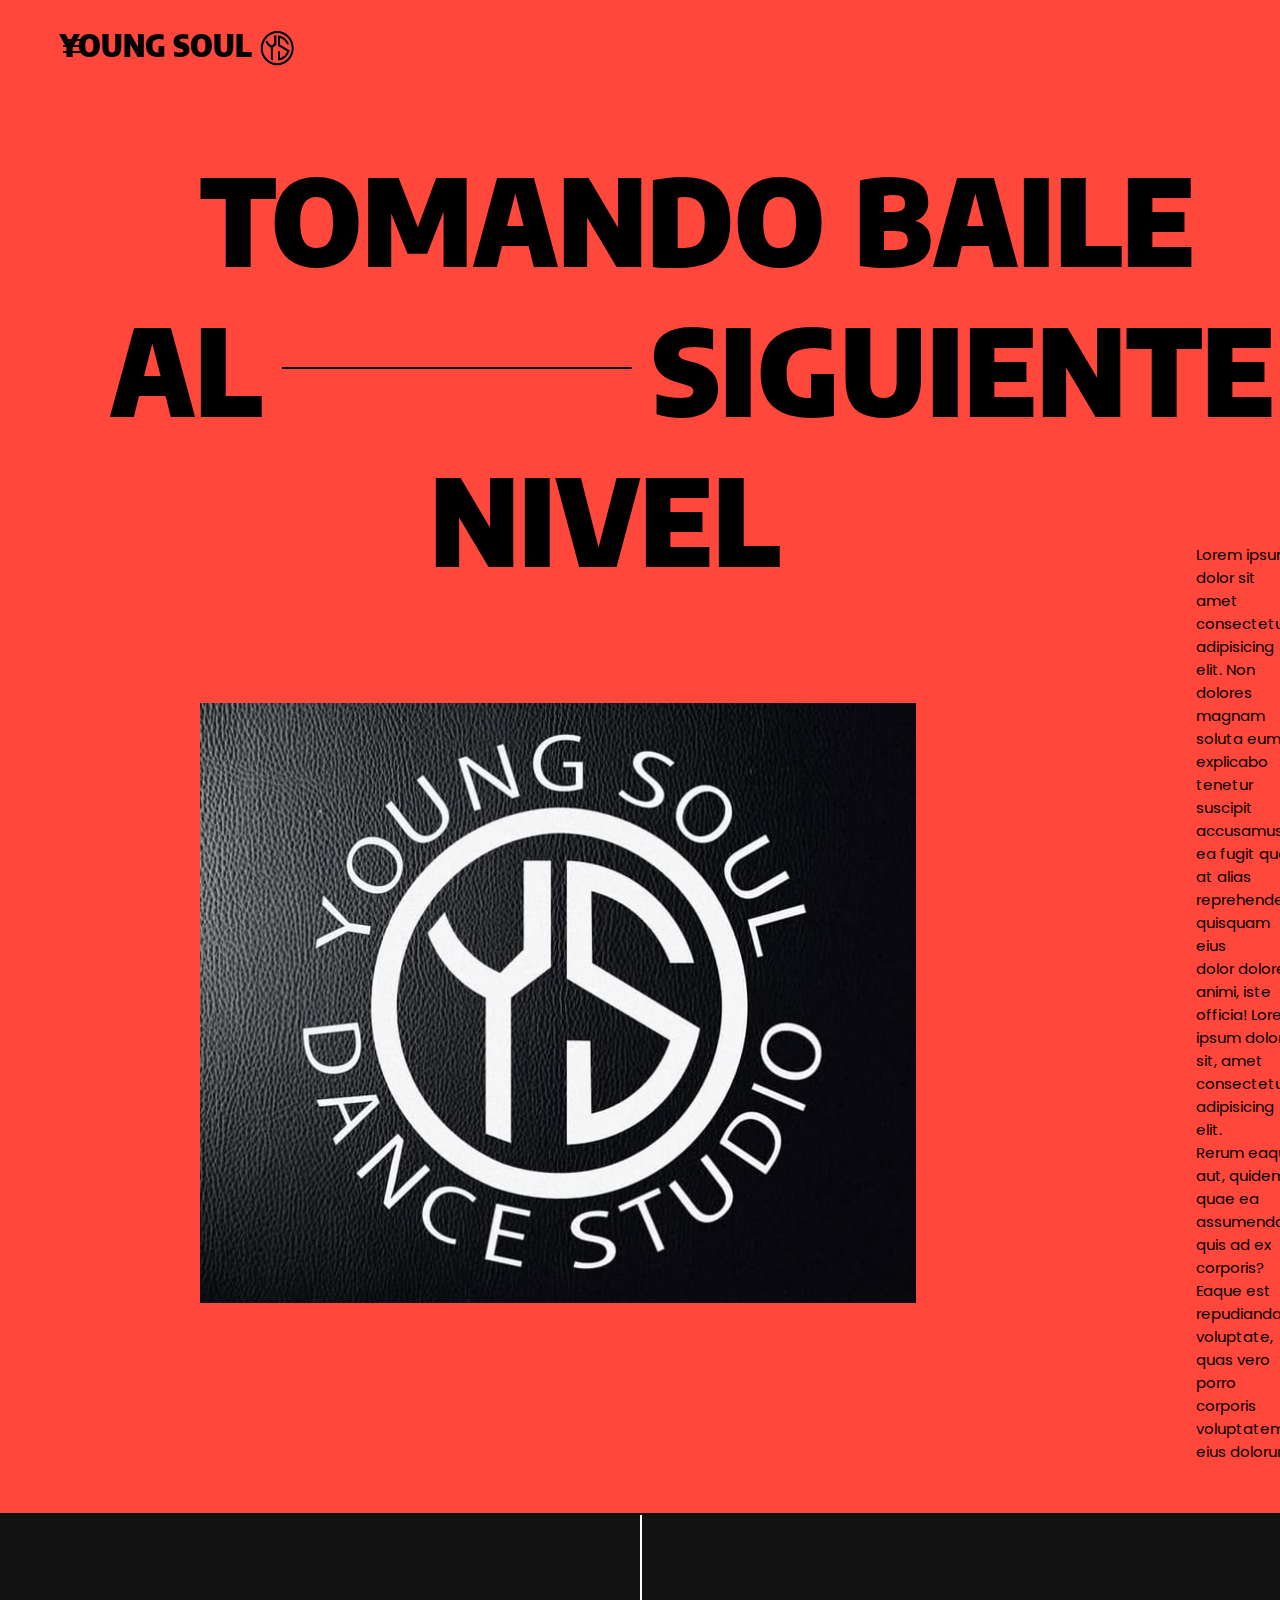
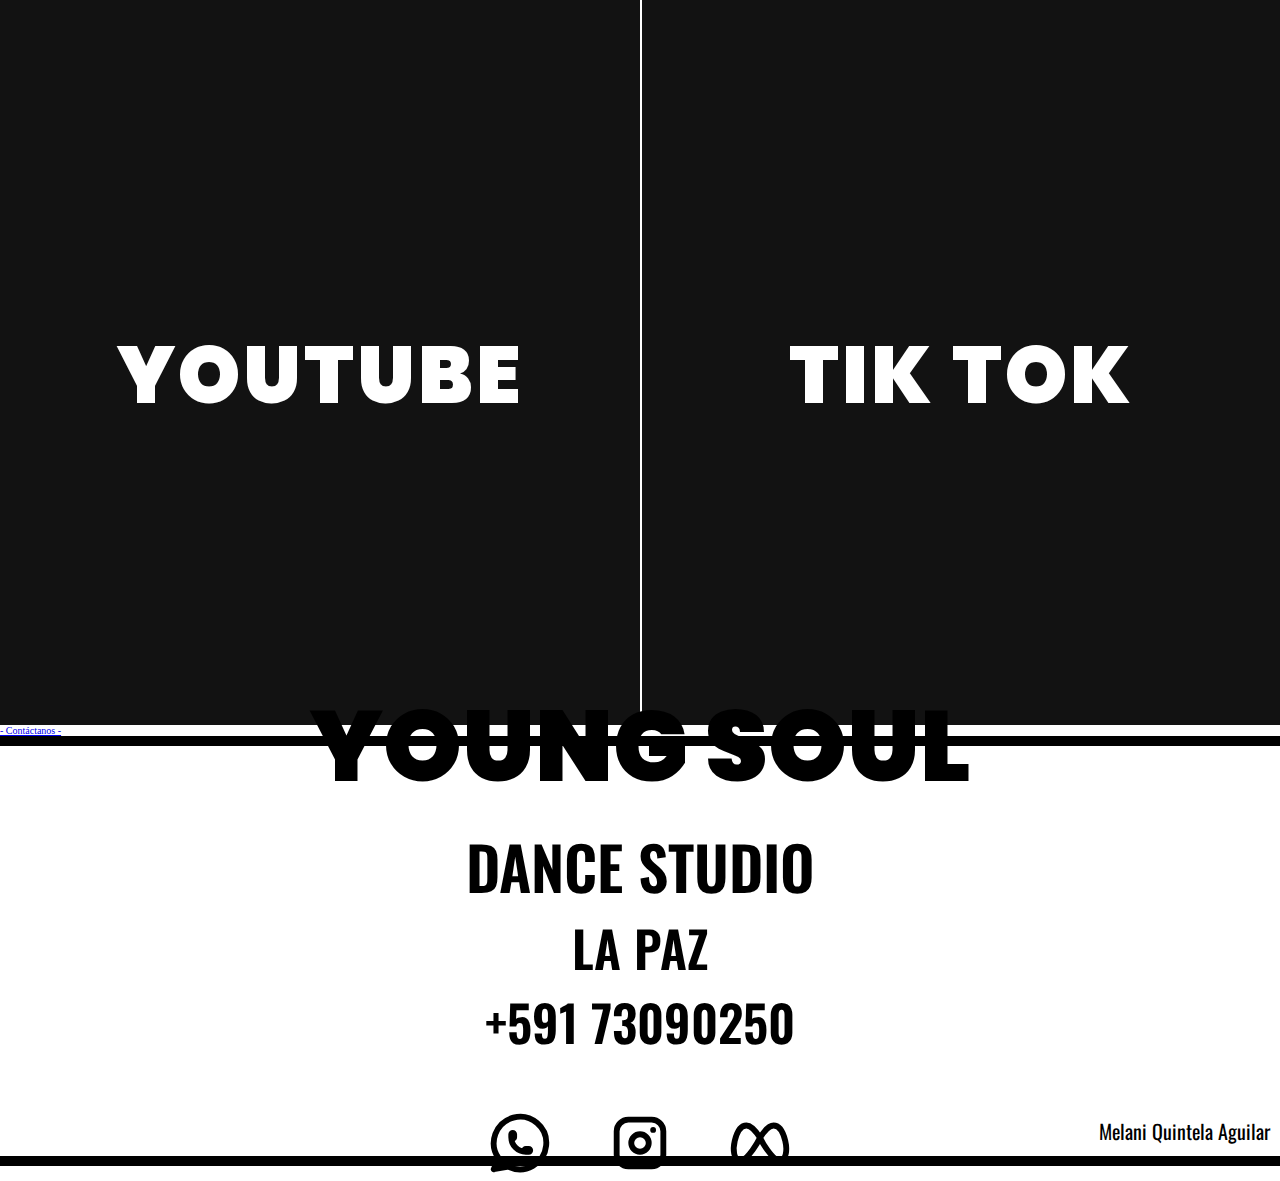
<file: sobresYS.html>
<!DOCTYPE html>
<html lang="en">

<head>
    <meta charset="UTF-8">
    <meta name="viewport" content="width=device-width, initial-scale=1.0">
    <link rel="stylesheet"
        href="https://fonts.googleapis.com/css2?family=Encode+Sans+Semi+Condensed:wght@100;200;300;400;500;600;700;800;900&display=swap">
    <link href="https://fonts.googleapis.com/css2?family=Oswald:wght@400;700&family=Poppins:wght@400;700&display=swap"
        rel="stylesheet">
    <!-- Para poder usar google fonts -->
    <title>SOBRE YOUNG SOUL</title>
    <link rel="stylesheet" href="style.css">
</head>

<body>
    <header>
        <nav class="Header__nav HeaderRojo">
            <a class="Header__nav__logoText" href="index.html">
                YOUNG SOUL
                <img class="Header__nav__logoText__logoimg" src="img/YSnegro.png" alt="">
            </a>

            <!-- M;ENu HAMBURGUESA -->
            <div class="Header__nav__hamburguesa" id="hamburger">
                <svg xmlns="http://www.w3.org/2000/svg" width="24" height="24" viewBox="0 0 24 24" fill="none"
                    stroke="#000000" stroke-width="2" stroke-linecap="round" stroke-linejoin="round"
                    class="icon icon-tabler icons-tabler-outline icon-tabler-menu-2">
                    <path stroke="none" d="M0 0h24v24H0z" fill="none" />
                    <path d="M4 6l16 0" />
                    <path d="M4 12l16 0" />
                    <path d="M4 18l16 0" />
                </svg>
            </div>

            <ul class="Header__nav__menu" id="menuLinks">
                <li><a class="Header__nav__menu__boton" href="instructor.html">INSTRUCTOR</a></li>
                <li><a class="Header__nav__menu__boton" href="clases.html">CLASES</a></li>
                <li><a class="Header__nav__menu__boton" href="inscribirse.html">INSCRIBIRSE</a></li>
                <li><a class="Header__nav__menu__boton" href="contactanos.html">CONTÁCTANOS</a></li>
            </ul>


            <ul class="Header__nav__menu">
                <li><a class="Header__nav__menu__rojo" href="instructor.html">INSTRUCTOR</a></li>
                <li><a class="Header__nav__menu__rojo" href="clases.html">CLASES</a></li>
                <li><a class="Header__nav__menu__rojo" href="inscribirse.html">INSCRIBIRSE</a></li>
                <li><a class="Header__nav__menu__rojo" href="contactanos.html">CONTÁCTANOS</a></li>
            </ul>
        </nav>
    </header>

    <main>
        <section class="SectInicial">
            <p class="SectInicial__YS TextoUno">TOMANDO BAILE <br> </p>
            <p class="SectInicial__YS TextoDos">AL <span class="linea"></span> SIGUIENTE <br></p>
            <p class="SectInicial__YS TextoTres">NIVEL</p>
        </section>

        <section class="SobreYS">
            <img src="img/SobreYS.jpg" alt="">
            <p>Lorem ipsum dolor sit amet consectetur, adipisicing elit. Non <br>dolores magnam soluta eum explicabo
                tenetur
                suscipit accusamus ea fugit quod at alias reprehenderit quisquam eius <br>dolor dolore animi, iste
                officia!
                Lorem ipsum dolor sit, amet consectetur adipisicing elit. <br>Rerum eaque aut, quidem quae ea assumenda
                quis
                ad ex corporis? Eaque est repudiandae voluptate, quas vero porro corporis <br>voluptatem eius dolorum!
            </p>
        </section>

        <section class="ContenedorSectDosTres">
            <article class="ContenedorSectDosTres__SectionDos SobreYS__imagenYT">
                <p class="ContenedorSectDosTres__Text">YOUTUBE</p>
                <a href="#" class="ContenedorSectDosTres__Boton">
                    <span class="ContenedorSectDosTres__FlechaDos FlechaYS">→</span>
                    <!-- hacer algo en esta parte de texto, algo especial y no arruinar el parrafo -->
                </a>
            </article>

            <article class="ContenedorSectDosTres__SectionTres SobreYS__imagenTT">
                <p class="ContenedorSectDosTres__Text">TIK TOK</p>
                <a href="#" class="ContenedorSectDosTres__Boton">
                    <span class="ContenedorSectDosTres__FlechaDos FlechaYS">→</span>
                </a>
            </article>
        </section>

        <section class="Contacto__sobreYS">
            <a href="contactanos.html">- Contáctanos -</a>
        </section>
    </main>

    <footer class="footer">
        <section class="PiePag">
            <h2 class="PiePag__Titulo"> YOUNG SOUL</h2>
            <h3 class="PiePag__Nombre">DANCE STUDIO <h3>
                    <p class="PiePag__Direccion">LA PAZ </p>
                    <p class="PiePag__Direccion">+591 73090250</p>
                    <div class="PiePag__RedesSociales">
                        <a href="">
                            <svg class="PiePag__RedesSociales__Link" xmlns="http://www.w3.org/2000/svg" width="24"
                                height="24" viewBox="0 0 24 24" fill="none" stroke="#000000" stroke-width="2"
                                stroke-linecap="round" stroke-linejoin="round"
                                class="icon icon-tabler icons-tabler-outline icon-tabler-brand-whatsapp">
                                <path stroke="none" d="M0 0h24v24H0z" fill="none" />
                                <path d="M3 21l1.65 -3.8a9 9 0 1 1 3.4 2.9l-5.05 .9" />
                                <path
                                    d="M9 10a.5 .5 0 0 0 1 0v-1a.5 .5 0 0 0 -1 0v1a5 5 0 0 0 5 5h1a.5 .5 0 0 0 0 -1h-1a.5 .5 0 0 0 0 1" />
                            </svg>
                        </a>

                        <a href="" ">
                            <svg class=" PiePag__RedesSociales__Link" xmlns="http://www.w3.org/2000/svg" width="24"
                            height="24" viewBox="0 0 24 24" fill="none" stroke="#000000" stroke-width="2"
                            stroke-linecap="round" stroke-linejoin="round"
                            class="icon icon-tabler icons-tabler-outline icon-tabler-brand-instagram">
                            <path stroke="none" d="M0 0h24v24H0z" fill="none" />
                            <path d="M4 8a4 4 0 0 1 4 -4h8a4 4 0 0 1 4 4v8a4 4 0 0 1 -4 4h-8a4 4 0 0 1 -4 -4z" />
                            <path d="M9 12a3 3 0 1 0 6 0a3 3 0 0 0 -6 0" />
                            <path d="M16.5 7.5v.01" />
                            </svg>
                        </a>
                        <a href="">
                            <svg class="PiePag__RedesSociales__Link" xmlns="http://www.w3.org/2000/svg" width="24"
                                height="24" viewBox="0 0 24 24" fill="none" stroke="#000000" stroke-width="2"
                                stroke-linecap="round" stroke-linejoin="round"
                                class="icon icon-tabler icons-tabler-outline icon-tabler-brand-meta">
                                <path stroke="none" d="M0 0h24v24H0z" fill="none" />
                                <path
                                    d="M12 10.174c1.766 -2.784 3.315 -4.174 4.648 -4.174c2 0 3.263 2.213 4 5.217c.704 2.869 .5 6.783 -2 6.783c-1.114 0 -2.648 -1.565 -4.148 -3.652a27.627 27.627 0 0 1 -2.5 -4.174z" />
                                <path
                                    d="M12 10.174c-1.766 -2.784 -3.315 -4.174 -4.648 -4.174c-2 0 -3.263 2.213 -4 5.217c-.704 2.869 -.5 6.783 2 6.783c1.114 0 2.648 -1.565 4.148 -3.652c1 -1.391 1.833 -2.783 2.5 -4.174z" />
                            </svg>
                        </a>
                    </div>
        </section>

        <section class="autor">
            <h3 class="autor__nombre">Melani Quintela Aguilar</h3>
        </section>
    </footer>

    <script src="scriptH.js"></script>
</body>

</html>
</file>
<file: style.css>
*{ /* selector universal */
    margin: 0; 
    padding: 0;
    /* reinicia márgenes y padding por defecto del navegador, evita espacios inesperados, evita bugs, el navegador no decide qué elementos tienen espacio */
}
html{
    box-sizing: border-box; /* el padding y border se incluyan dentro del ancho */
    font-size: 62.5%; /* para que 1 rem sea 10px y no 16px */
}
*,*:before,*::after{
    box-sizing: inherit; /* todos los elementos del sitio usan el mismo box-sizing */
}


.Header { /* PARA TODO EL HEADER */
    position: relative; /* permite que el video se pueda colocar exactamente encima sin moverse raro */
    width: 100%; /* opcupa todo el ancho */
    height: 100vh; /* Ocupa toda la pantalla view height */
    overflow: hidden; /* si el video se sale se corta para q no aparezaca barra de scroll */
} 
.Header video {
    position: absolute; /* permite mover el videon libremente como si se pegara al contenedor, no afecta codigo */
    top: 50%;
    left: 50%; /* left top- lleva el centro del div al centro del video */
    min-width: 100%; /*  El video siempre será más grande que la pantalla así no quedan bordes negros.*/
    min-height: 100%; 
    transform: translate(-50%, -50%); /* centrea el video exactamente en el medio si no se va a un lado */
    object-fit: cover; /* hace que el video cubra toda la pantalla sin deformarse */
    z-index: -1; /* pone el video detrás del contenido */
}
.Header__nav {
       /* el menu se pone encima el video, si se quita el menu se ira abajo*/
    top: 0; 
    left: 0; /* top-left coloca el menu en la esquina superior izquierda, para q no quede desalineado */
    width: 100%; /* ocupa 80% de header */
    padding: 3rem 6rem; /* espacio interno pra q el menu no se pegue al borde de la pantalla */
    display: flex; /* para q los elementos sean flexibles, se pueden manipular */
    justify-content: space-between; /* para dar esapcio entre los elementos del menu, logo a la izquierda y links a la derecha, no se usa gap porque necesitamos distriubuir */
    align-items: center; /* alinear verticalmente */
    color: white;
    font-family: 'Encode Sans Semi Condensed', sans-serif;
    z-index: 2;           /* Asegura que está sobre el video, es nivel de apilamiento */
}
@media (min-width:768px ){
    .nav{
        position: absolute;

    }
}







.Header__nav__logoText { /* PARA EL YOUNG SOUL */
    position: fixed; /* para que young soul se fije al hacer scroll */
    color: white;
    font-size: 3rem;
    font-weight: 900; /* extra grueso, sirve grosor o negrita */
    text-decoration: none;
}
.Header__nav__logoText__logoimg{
    font-weight: bold;
    width: 3%;  /* sin eso la imagen se sale de donde deberia */
    height: 5%;
    vertical-align: middle; /* para que el medio de la imagen se alinie con el medio dlel texto */
}

.Header__nav__menu { /* PARA TODOS LOS LINKS */
    display: flex; /* poner elementos en fila */
    list-style: none; /* quitar puntos de la lista */
    gap: 4rem; /* espacio entre las opciones */
    margin-left: 125em; /* del margen para afuera, Para dar margen a la izquierda y separar los links de young soul */
}
.Header__nav__menu a { /* links  */
    font-weight: 900;
    color: white;
    text-decoration: none;
    font-size: 2.6rem;
}
.Header__nav__menu li {
    padding-left: 6rem; /* para separar las los links*/
}


.HeaderNegro{
    background-color: rgb(18, 18, 18);
}


.HeaderBlanco{
    background-color: white;
}

.HeaderBlanco a, .HeaderRojo a{
    color: black;
}


.HeaderRojo{
    background-color:rgb(255, 71, 59);
}



.SectionUno{ /* PARA TODO EL CONTENEDOR UNO */
    border-bottom: solid; /* linea para la parte de abajo */
    border-color: rgb(255, 255, 255);
    border-width: 0.2rem; /* grosor de borde */
    height: 65vh; /* el 55 de la altura de pantalla */
    background-color: rgb(18, 18, 18);
    padding: 5rem; /* Separar el texto del borde, el texto no se pega al borde */
    text-align: center;
    color: white;
}
.SectionUno__YS{ /* PARA YOUNG SOUL DANCE STUDIO */
    font-size: 2.7rem;
    font-family: Arial, sans-serif;
    font-weight: 300;
     /* para dar espacio entre las letras */
}
.SectionUno__lema{ /* SER MEJOR PERSONA */
    padding-top: 10rem; /* separar young soul del lema */
    font-size: 4.5rem;
    font-family: 'Poppins', sans-serif;
    font-weight: bold;
    
}
.SectionUno__lema span{ /* ANTES Q BUEN BAILARIN */
    font-size: 12rem;
    font-weight: 900;
}

/* RED HAT DISPLAY LETRAS */


.SectionUno__LeerMas {
    display: inline-flex; /* para que el texto y la flecha estén alineados, hace que el enlace sea un contenedor flexible en línea */
    margin-top: 5rem; /* espacio arriba del elace */
    align-items: center; /* alinea horizontal */
    font-size: 2rem;
    color: white;
    text-decoration: none; /* quitar la linea predeterminada del link */
    font-family: 'Encode Sans Semi Condensed', sans-serif;
    border-bottom: 1px solid white; /* línea debajo del texto */
    padding-bottom: 1rem; /* espacio entre el texto y la linea */
}

.SectionUno__Flecha {
    font-size: 4rem; /* agrandar flecha */
    display: inline-block; /* para q se mueva la flecha sin afectar el texto*/
    margin-left: 13rem; /* espacio entre texto y flecha */
    transition: transform 0.5s; /* para que la flecha se mueva suave*/
}

.SectionUno__LeerMas:hover .SectionUno__Flecha {
    transform: translateX(1rem); 
    /* flecha se mueve al pasar el mouse 
    transform propiedad que mueve rota escala o inclina un elemento
    X porque el movimiento es horizontal */
}


.ContenedorSectDosTres{
    display: flex; /* elemntos flexibles */
    justify-content: space-between; /* hace que las dos secciones esten lado a lado */
    height: 90vh;
    background-color: rgb(18, 18, 18); 
    font-size: 2rem;
    text-align: center;/* alinea los elementos al centro */
}
.ContenedorSectDosTres__SectionDos{
    width: 50%;
}
.ContenedorSectDosTres__Boton{
    margin-top: 30rem; /* para que el boton se acomode abajo */
    display: inline-flex; /* para que el texto y la flecha estén alineados, hace que el enlace sea un contenedor flexible en línea */
    align-items: center; /* alinea horizontall */
    font-size: 3rem;
    font-weight: bold;
    color: white;
    text-decoration: none; /* quitar la linea predeterminada del link */
    font-family: 'Poppins', sans-serif;
    padding: 0rem 4rem;     /* espacio interno, 0 abajo arriba, 4 izq derec, necesario para que el hover se transforme bien */
    border-radius: 5rem;      /*para q la trasnsicion no salte la forma de golpe, preparado para el hover */
    transition: 
        background 0.3s,
        color 0.3s,
        transform 0.3s; /* cualquier trasnformacion */

}
.ContenedorSectDosTres__FlechaDos{
    font-size: 6rem; /* agrandar flecha */
    display: inline-block; /* para q se mueva la flecha sin afectar el texto*/
    margin-left: 3rem; /* espacio entre texto y flecha */
    transition: transform 0.5s; /* para que la flecha se mueva suave*/
}
.ContenedorSectDosTres__Boton:hover {
    background: white; /* aparece el fondo */
    color: black;  /* texto negro */
    border-radius: 5rem; /* borde redondeado */
}
.ContenedorSectDosTres__Boton:hover .ContenedorSectDosTres__FlechaDos {
    transform: translateX(1.5rem); 
    /* flecha se mueve al pasar el mouse 
    transform propiedad que mueve rota escala o inclina un elemento
    X porque el movimiento es horizontal */
}

.ContenedorSectDosTres__SectionTres{
    width: 50%;
    border: 0.2rem;
    border-left: solid;
    border-color: rgb(255, 255, 255);
    border-width: 0.2rem;  /* ancho de borde */ 
}
.ContenedorSectDosTres__Text{
    margin-top: 40rem; /* para bajar el texto al centro */
    color: white;
    font-size: 8rem;
    font-family: 'Poppins', sans-serif;
    font-weight: 900;
    letter-spacing: 0.3rem;
}



.SectionCuatro{
    width: 100%;
    height: 10vh;
    background-color: rgb(255, 71, 59); 
    display: flex;
    align-items: center; /* alinea veticall */
    justify-content: center; /* alinea horizontal */
}
.SectionCuatro a{
    font-weight: bold;
    font-size: 2.5rem;
    font-family: 'Oswald', sans-serif;
    color: black;
    text-decoration: none;
}

.PiePag{
    width: 100%;
    height: 40vh; /* tamaño de la pantalla q opucara viewport heigth */
    background: white; 
    display: flex;
    flex-direction: column;
    align-items: center; /* alinea horizontal */
    justify-content: center; /* alinea vertical */
   
  
}
.PiePag p{
    font-size: 5rem;
    color: black;
    text-decoration: none;
    
}
.PiePag span{
    font-size: 5rem;
    color: black;
    text-decoration: none;

}
.PiePag__Titulo{
    font-family: 'Poppins', sans-serif;
    font-size: 10rem;
    font-weight: 900;

}
.PiePag__Nombre{
    font-family: 'Oswald', sans-serif;
    font-size: 6rem;
    font-weight: 600;
}
.PiePag__Direccion{
    font-family: 'Oswald', sans-serif;
    font-size: 4rem;
    font-weight:600;
    text-align: center;
}
.PiePag__RedesSociales{
    margin-top: 5rem;
    display: flex;
    justify-content: space-between;
}
.PiePag__RedesSociales__Link{
    width: 7rem;
    height: 7rem;
}
.footer{
    /* borde arriba y abajo */
    border-bottom:1rem solid black ;
    border-top: 1rem solid black;
}
.autor{
    text-align: end; /* para que este al finla del bloque */
    
}
.autor__nombre{
    font-size: 2rem;
    margin: 1rem;
    font-family: 'Oswald', sans-serif;
    font-weight: 400;
}


/* INSTRUCTOR */
.Dancer{
    width: 100%;
    height: 40vh;
    padding-top: 15rem; /* para dar espacio entre el borde y el contenido */
    color: white;
    text-align: center; /* texto ne el centro */
    font-size: 18rem;
    font-family: 'Poppins', sans-serif;
    background-color: rgb(18, 18, 18);
    font-weight: 900;
    line-height: 9rem; /* para que el texto no este tan junto del texto q esta abajo */
    border-bottom: 0.2rem solid white;
}
.Dancer span{
    font-size: 4rem;
    font-weight: 500;
    color: white;
}




.DancerDos{
    width: 100%;
    height: 60vh;
    background-color: rgb(18, 18, 18);
    display: flex;
    align-items: center; /* alinea en horizontal por column, flex direction */
    justify-content: center;
    flex-direction: column; /* para que los contenedores no esten lado a lado */
    padding-bottom: 5rem;
}
.DancerDos__RedesS{
    margin-top: 5rem;
    height: 5vh;
    width: 100%;
    display: flex;
    align-items: center; /* vertical */
    justify-content: center; /* horizontal */
    gap: 5rem;
}

.DancerDos__RedesS__Link{
    width: 5rem;
    height: 5rem;
}


/*  */
 .DancerDos__img{
    margin-top: 3rem;
    width: 60rem;
    height: 60rem;
    border-radius: 100%;
    overflow: hidden; /* recorta la img a la forma del div */
}
 .DancerDos__img img{
    width: 100%;
    height: 100%;
    object-fit: cover;         /* no se deforma y llena el div */
    object-position: 50% 30%;   /* centra la imagen, horizontal vertical*/
}
/*  */

.Actividad{
    padding-top: 5rem;
    background-color: rgb(18, 18, 18) ;
    color: white;
    text-align: center;
    font-size: 5rem;
    font-weight: 600;
    font-family: 'Encode Sans Semi Condensed', sans-serif;
    border-top: 0.2rem solid white;
}
.Actividad__Videos {
    display: flex;
    flex-direction: column; /* videos uno debajo del otro */
    align-items: center; /* centrados horizontal por column */
    gap: 40px; /* espacio entre video*/
    padding: 40px; /* espacio arriba/abajo */
}

.Actividad__Videos iframe {
    width: 90%;           /* tamaño del video */
    height: auto;        /* altura normal sin cortar */
    border-radius: 20px;  /* opcional: bordes redondeados */
    aspect-ratio: 16/9; /* Por cada 16 unidades de ancho, el alto debe tener 9 unidades  16/9 es la proporcion delos videos de YT actuales */
}


/* CONTACTANOS */
#map{
    width: 100%;
    height: 75vh;
    border-top: 0.3rem solid black;
    border-bottom: 0.3rem solid black;
}
.ContenidoTexto{
    margin: 9rem 0;
    text-align: center;
    font-family: 'Poppins', sans-serif;
    font-size: 7rem;
    font-weight: 900;
    line-height: 5rem; /* dar espacio entre texto, separcion de abajo */
}
.ContenidoTexto span{
    font-family: 'Poppins', sans-serif;
    font-size: 3rem;
    font-weight: 500;
}
.SectDos, .SectUno{
    padding: 0 5rem;
    width: 100%;
    height: 15vh;
    display: flex;
    align-items: center; /* alinea vertical */
    justify-content: space-between;
    font-size: 2rem;
    font-family: 'Encode Sans Semi Condensed', sans-serif;
}
.SectUno{
    border-bottom: 0.3rem solid black;
}

.SectDos span, .SectUno span{
    font-size: 2.5rem;
    font-weight: 600;
}

/* SOBRE YS */
.SectInicial {
    padding-top: 5rem;
    background-color: rgb(255, 71, 59); 
    font-family: 'Encode Sans Semi Condensed', sans-serif;
    width: 100%;
    height: 50vh;               /* ocupa toda la pantalla */
}

.SectInicial__YS {
    font-size: 12rem;
    font-weight: 900;
    line-height: 15rem;
    color: black;
}


.TextoUno {
    padding-left: 20rem;
}

.TextoDos {
    display: flex;
    align-items: center; /* alinea vertical */
    padding-left: 11rem;
    gap: 20px;             /* separa AL - SIGUIENTE */
}

.linea {
    display: inline-block;
    width: 35rem;         /* tamaño de la línea */
    height: 0.2rem;
    background-color: black;
}

.TextoTres {
    padding-left: 43rem;
}

.SobreYS p{
    padding: 0 8rem;
    color: black;
    font-size: 1.5rem;
    font-family: 'Poppins', sans-serif;

}
.SobreYS{
    display: flex;
    justify-content: space-between;
    align-items: center;
    background-color: rgb(255, 71, 59);
    padding-bottom: 5rem;
    border-bottom: 0.2rem solid black;
}
.SobreYS img{
    padding: 0 20rem;
    width: 115rem;
    height: 60rem;

}
.SobreYSBorde{
    border-color: black;
}

.Tamaño{
    margin-top: -1.5rem;
}
.Contacto a{
    font-size: 3.5rem;
}
</file>
